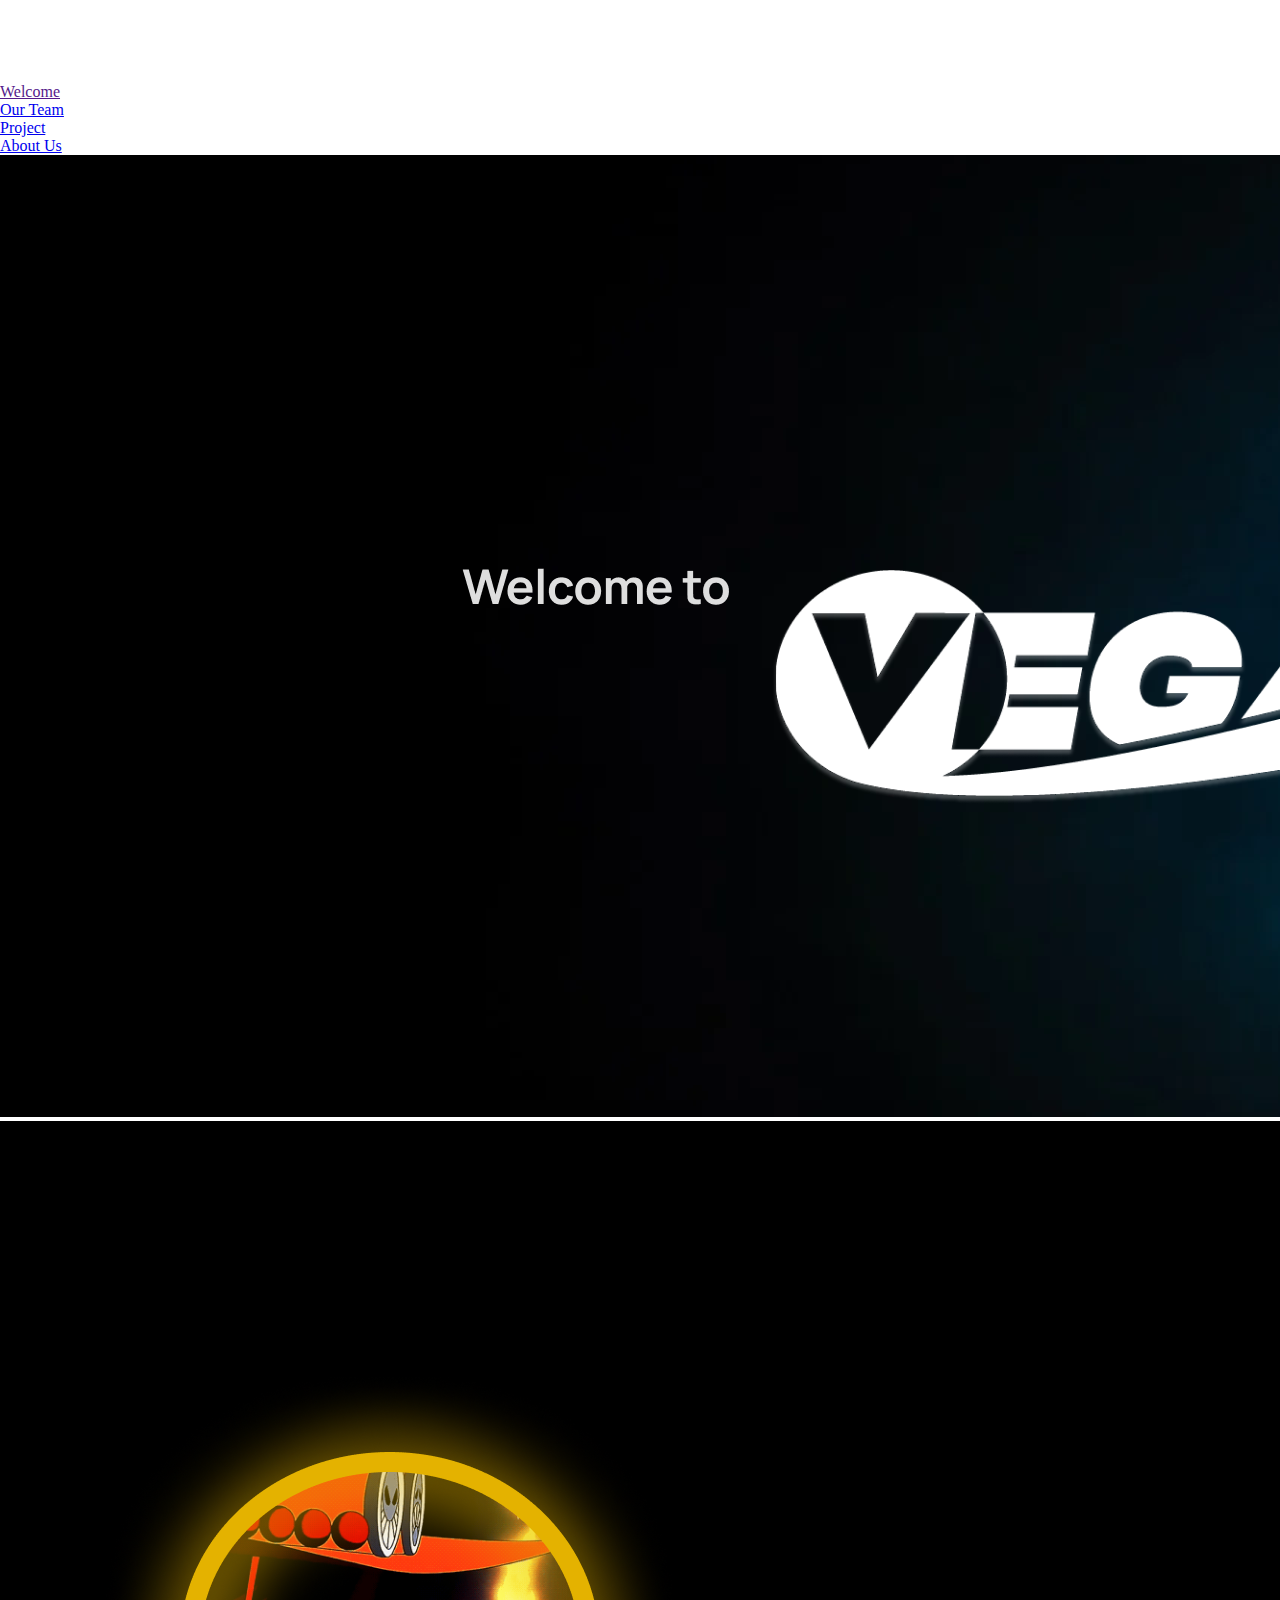
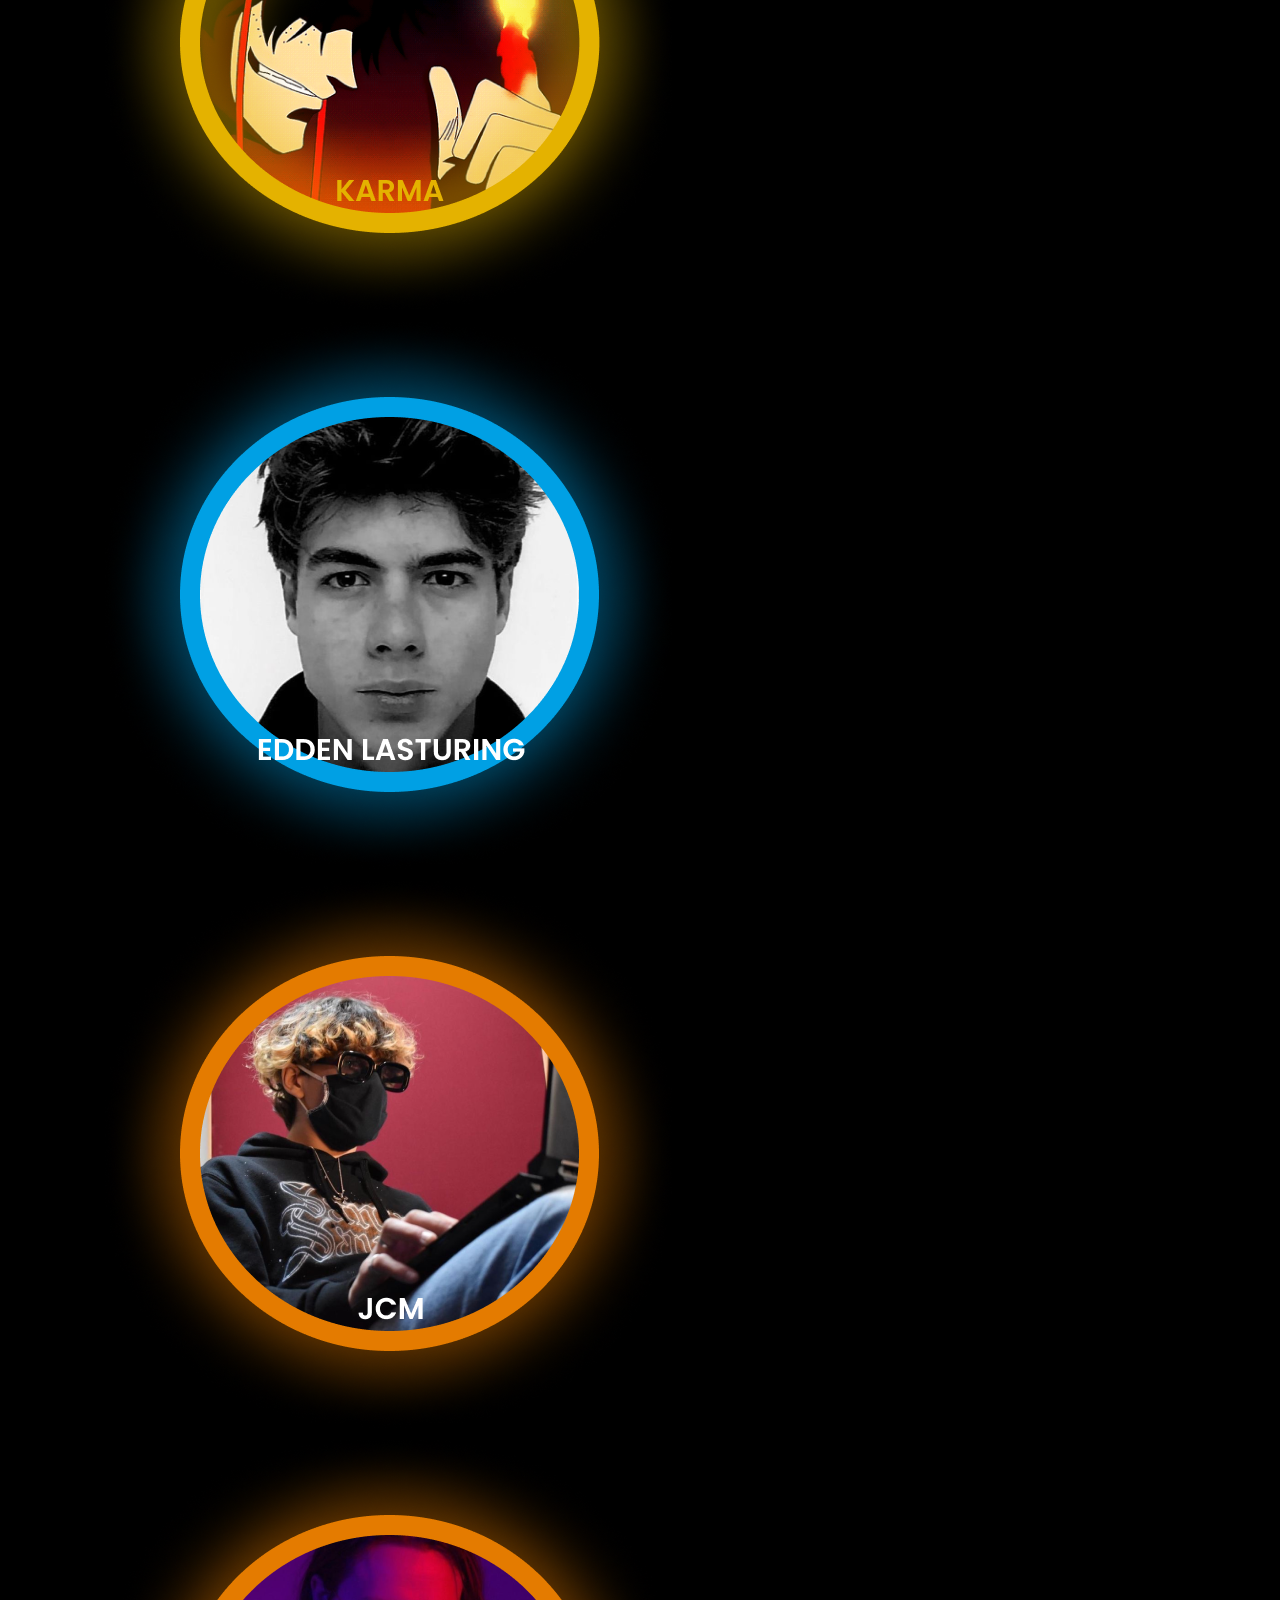
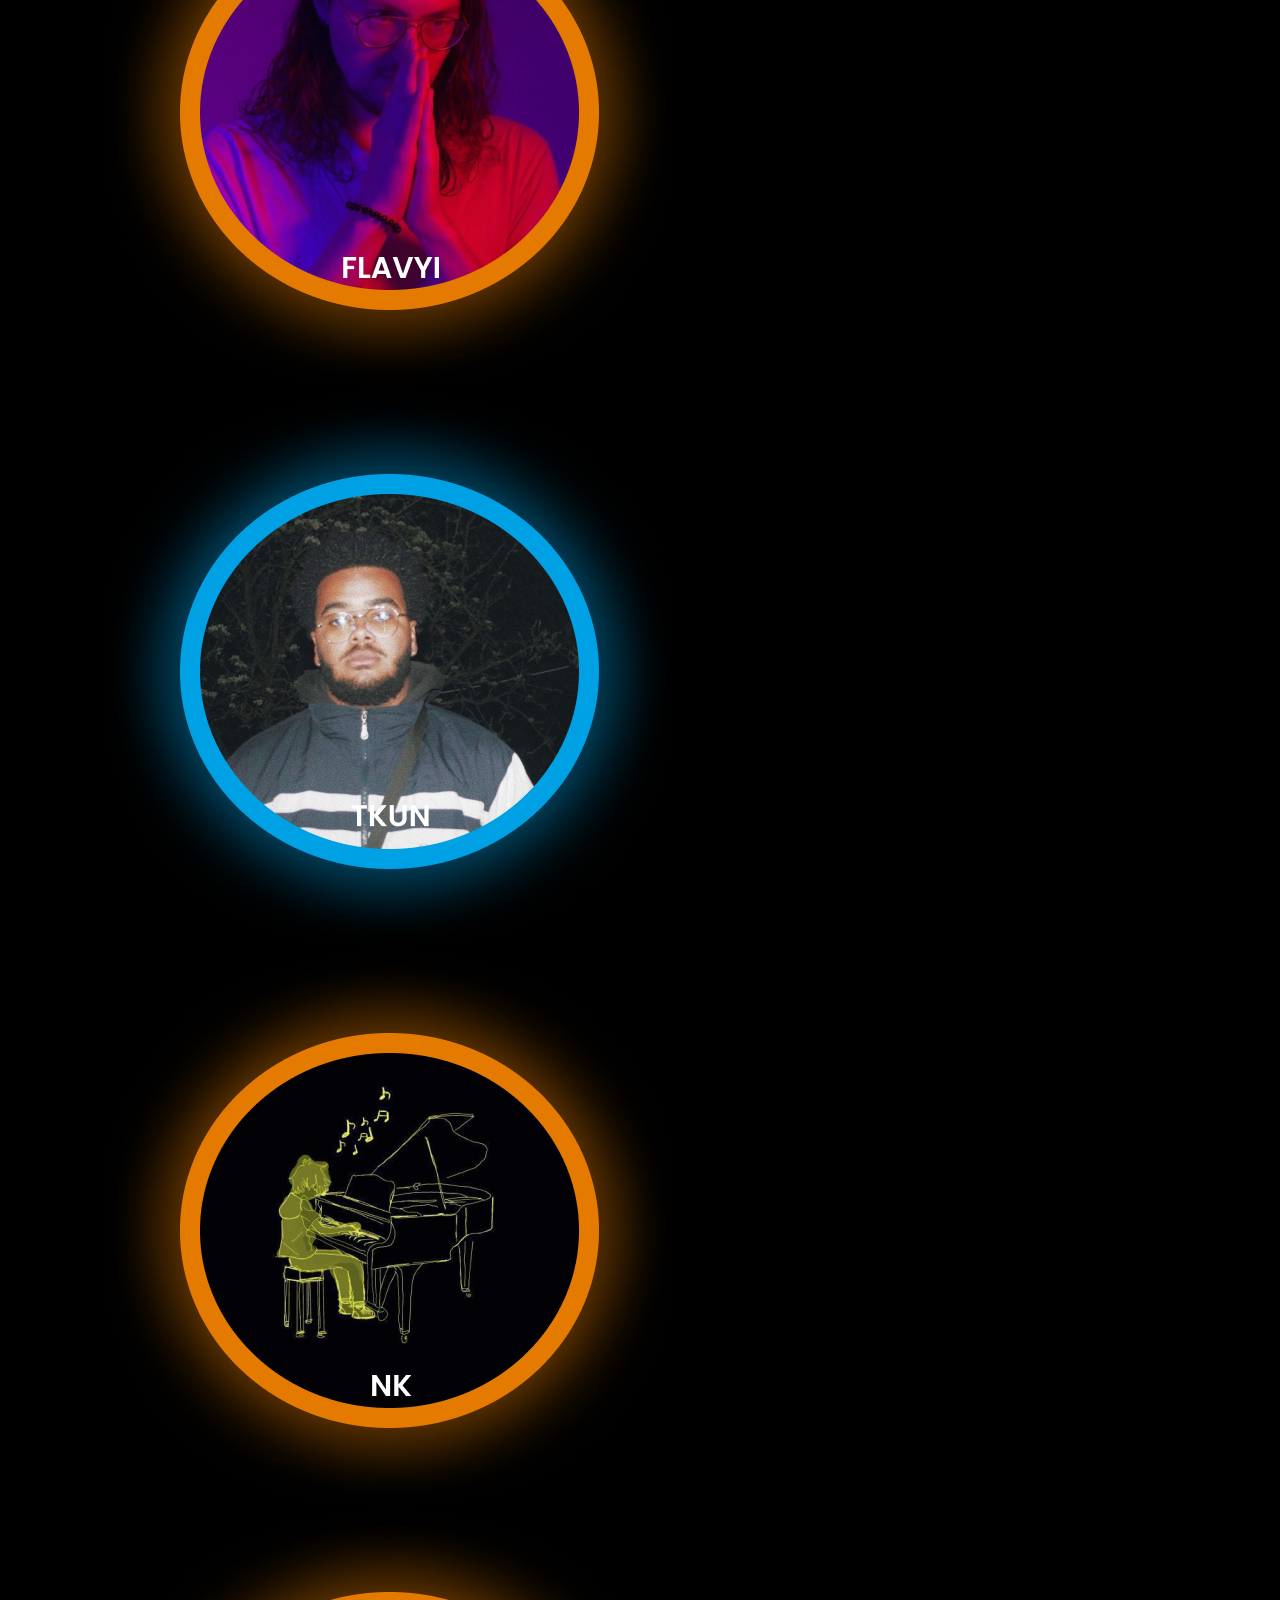
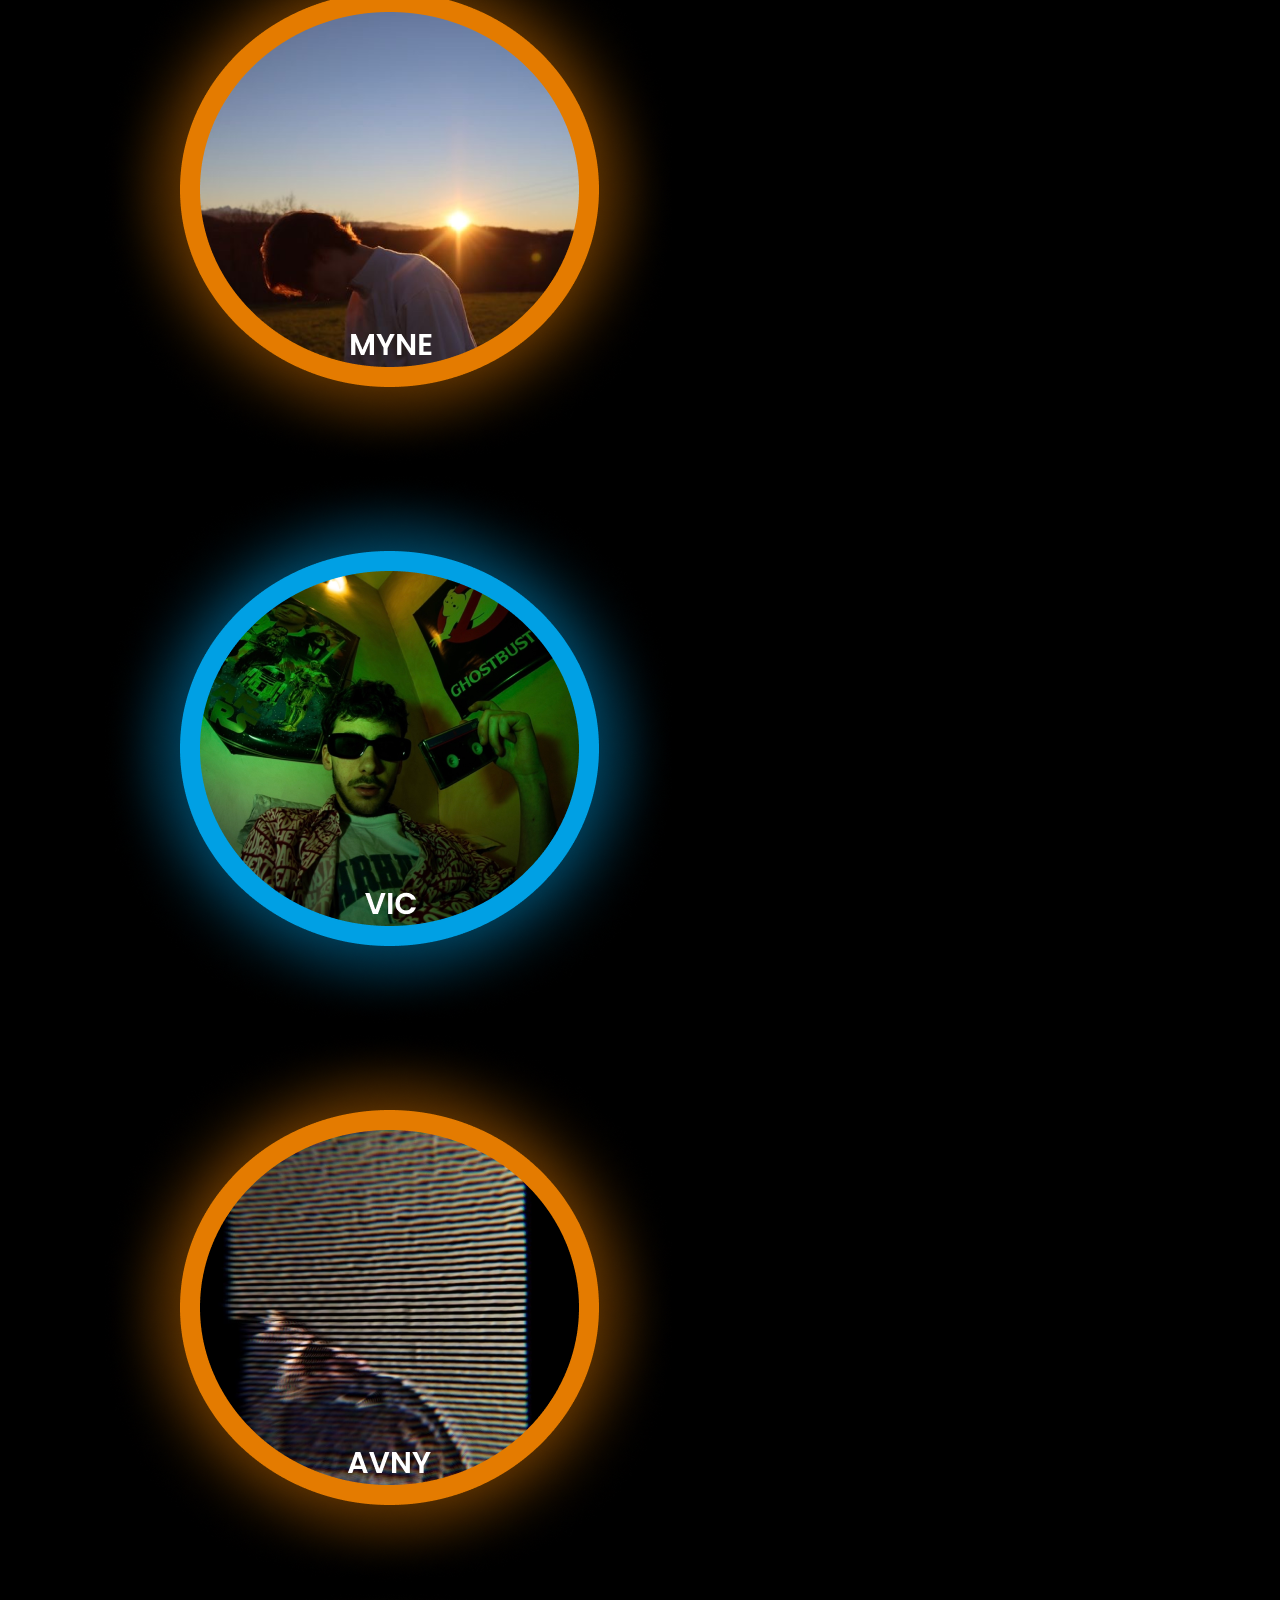
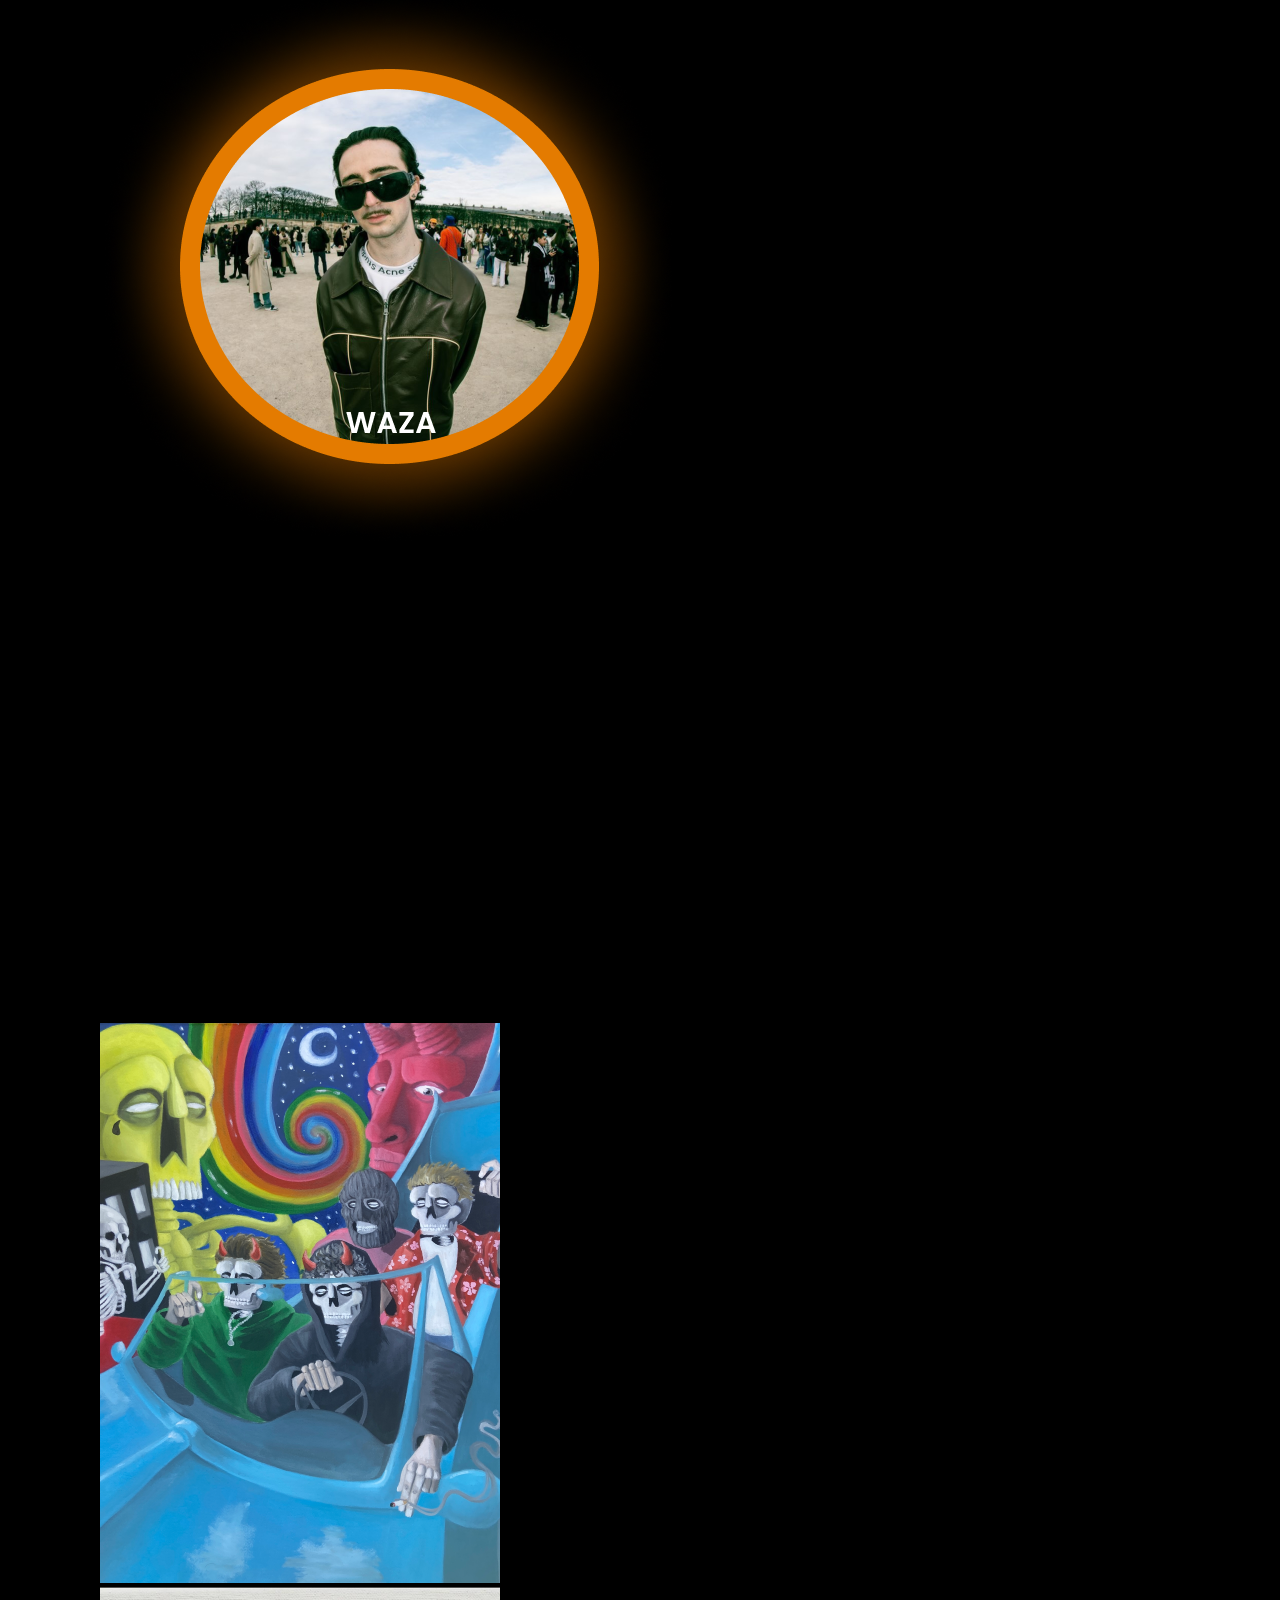
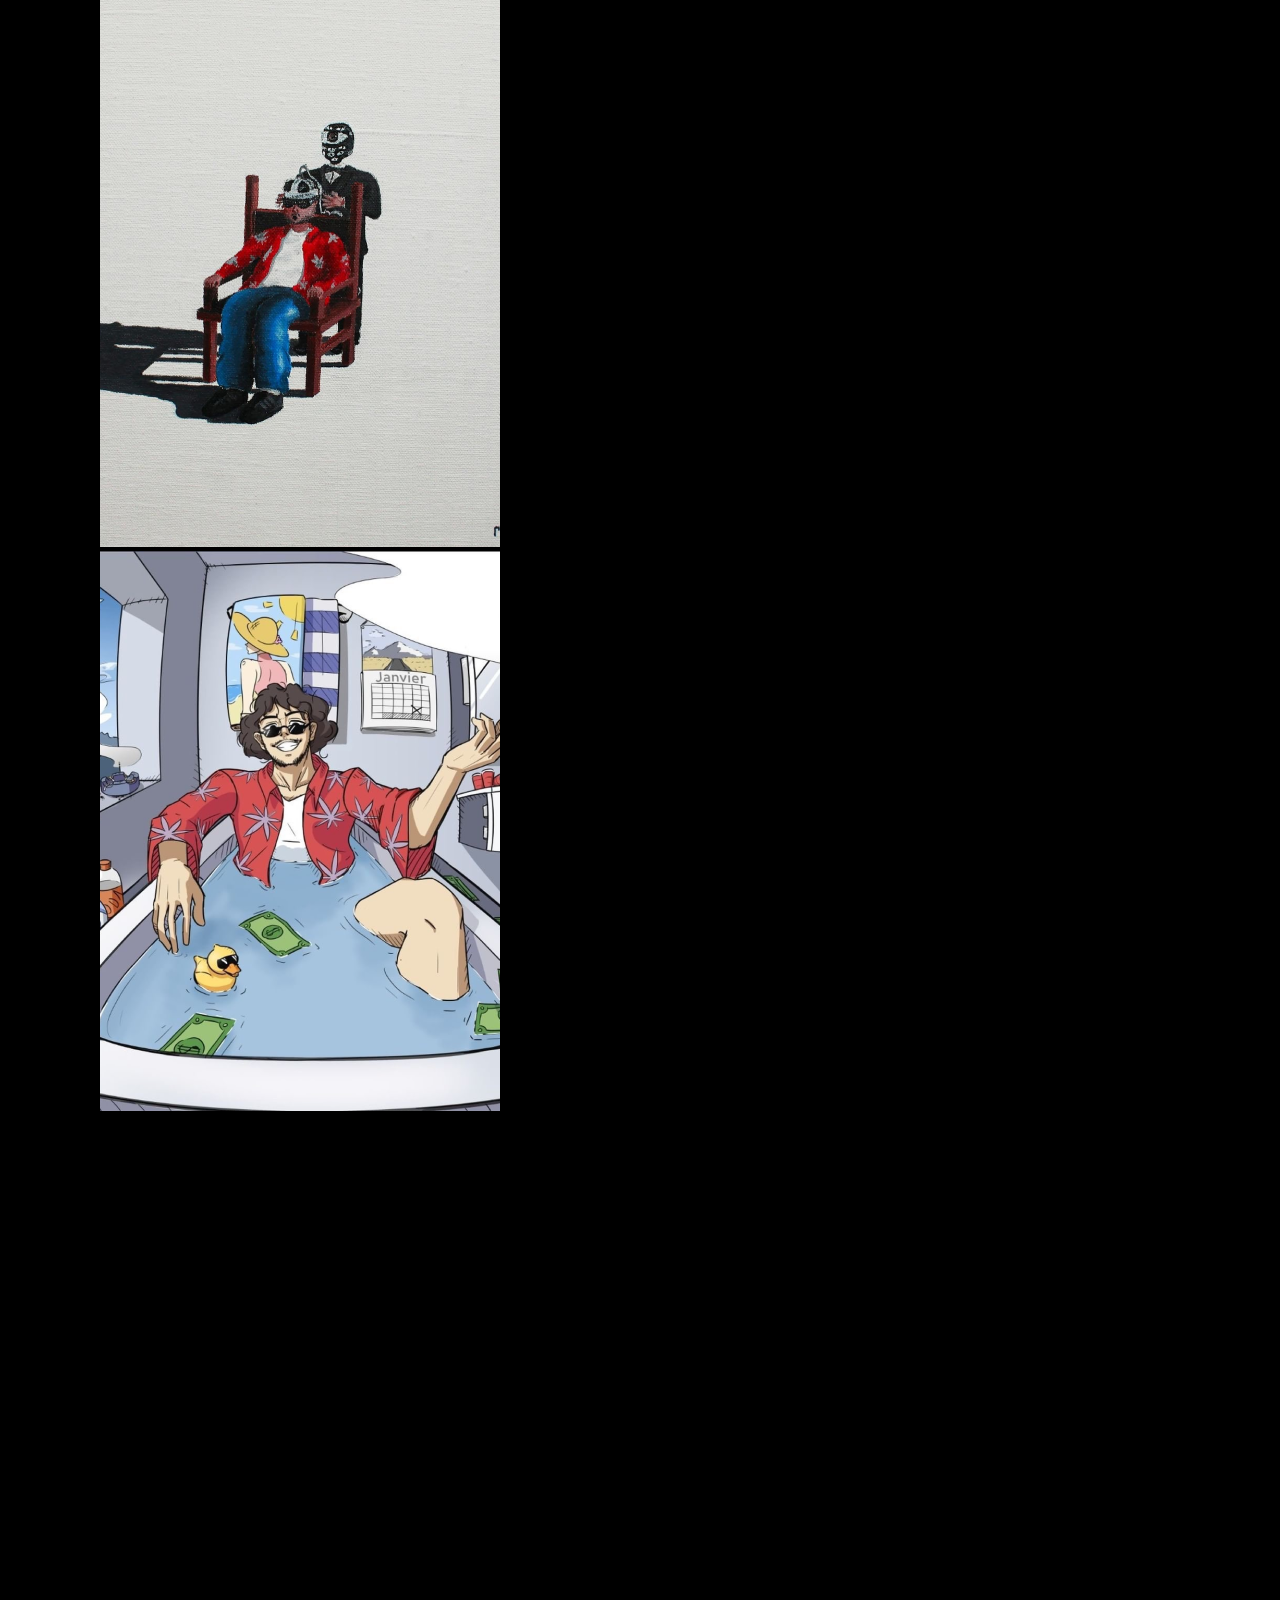
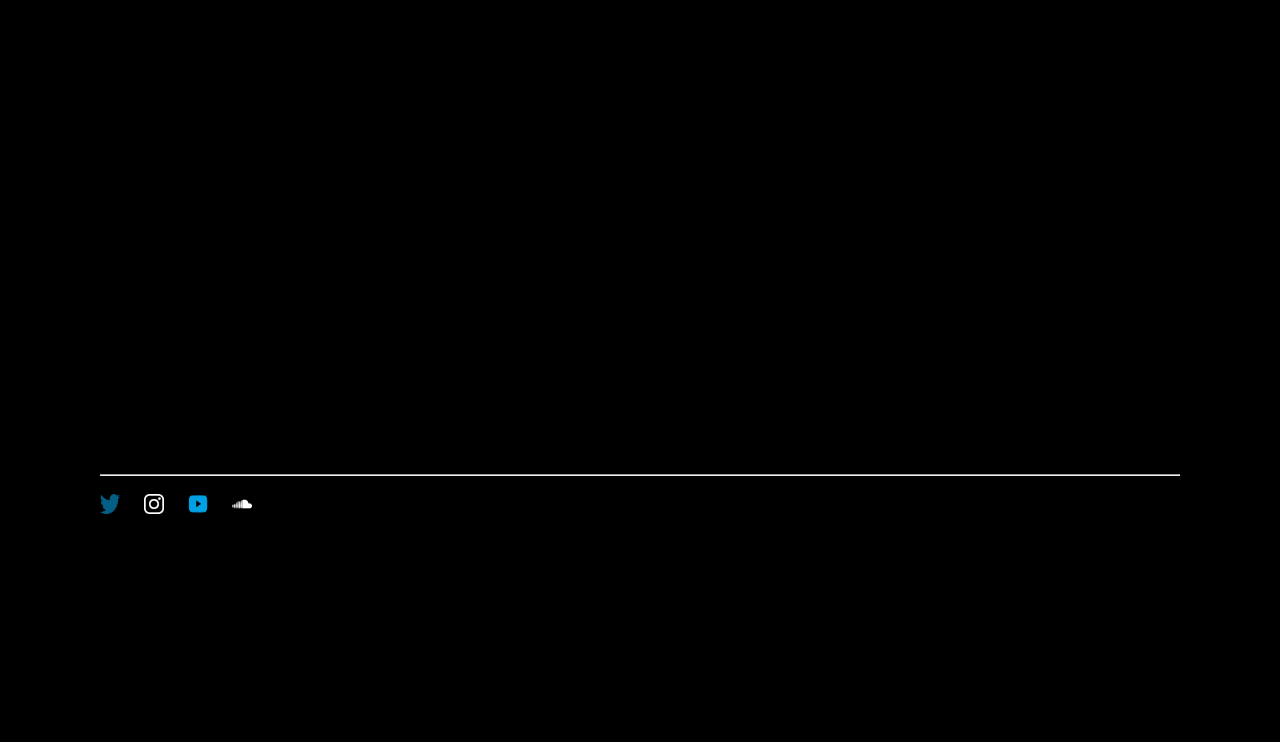
<file: index.html>
<!DOCTYPE html>
<html lang="en">

<head>
	<meta charset="UTF-8">
	<meta http-equiv="X-UA-Compatible" content="IE=edge">
	<meta name="viewport" content="width=device-width, initial-scale=1">
	<!-- CSS file linkup  -->
	<link rel="stylesheet" href="style.css">
	<link href="https://cdn.jsdelivr.net/npm/bootstrap@5.2.0/dist/css/bootstrap.min.css" rel="stylesheet"
		integrity="sha384-gH2yIJqKdNHPEq0n4Mqa/HGKIhSkIHeL5AyhkYV8i59U5AR6csBvApHHNl/vI1Bx" crossorigin="anonymous">


	<title>Phprom1</title>
</head>

<body>

	<header class="bg-dark" style="border: 0px !important; margin:0 !important">
		<nav class="d-flex justify-content-between align-items-center">
			<div class="" style="width:180px">
				<a href="index.html"><img class="img-fluid" src="./image/logo/vegalogo.png" alt=""></a>
			</div>
			<ul class="d-flex list-unstyled align-items-center mb-lg-0 ">
				<li class="me-4 text-white"> <a class="text-decoration-none text-white" href="">Welcome</a> </li>
				<li class="me-4 text-white"> <a class="text-decoration-none text-white" href="#ourteam">Our Team</a>
				</li>
				<li class="me-4 text-white"><a class="text-decoration-none text-white" href="#ourproject">Project</a>
				</li>
				<li class="me-4 text-white"><a class="text-decoration-none text-white" href="#aboutus">About Us</a></li>
			</ul>
		</nav>
	</header>
	<section style="border: 0px !important ; margin:0 !important">
		<div>
			<img class="img-fluid" src="./image/spacewelcomeimage.png" alt="">
		</div>
	</section>
	<section id="ourteam" class="about-section" style="border: 0px !important ; margin:0 !important">
		<div class="text-center">
			<h2 class="text-white">Out Team</h2>
			<div class="row">
				<div class="row gy-5 mx-auto">
					<div class="col-12">
						<a href="karma.html"><img class="img-fluid" src="./image/avatarsmall/Karmasmall.png" alt=""></a>
					</div>
				</div>
			</div>
			<div class="row ">
				<div class="col-sm-12 col-md-6 col-lg-4">
					<a href="eddinLasturing.html"><img class="img-fluid"
							src="./image/avatarsmall/EDDEN LASTURINGedden.png" alt=""></a>
				</div>
				<div class="col-sm-12 col-md-6 col-lg-4">
					<a href="JCM.html"><img class="img-fluid" src="./image/avatarsmall/jcmjcm.png" alt=""></a>
				</div>
				<div class="col-sm-12 col-md-6 col-lg-4">
					<a href="Briac.html"><img class="img-fluid" src="./image/avatarsmall/flavflav.png" alt=""></a>
				</div>
				<div class="col-sm-12 col-md-6 col-lg-4">
					<a href="tkun.html"><img class="img-fluid" src="./image/avatarsmall/totoxtoto.png" alt=""></a>
				</div>
				<div class=" col-sm-12 col-md-6 col-lg-4">
					<a href="NK.html"><img class="img-fluid" src="./image/avatarsmall/NK.png" alt=""></a>
				</div>
				<div class="col-sm-12 col-md-6 col-lg-4">
					<a href="MYNE.html"><img class="img-fluid" src="./image/avatarsmall/MYNE.png" alt=""></a>
				</div>
				<div class="col-sm-12 col-md-6 col-lg-4">
					<a href="VIC.html"><img class="img-fluid" src="./image/avatarsmall/vic.png" alt=""></a>
				</div>
				<div class="col-sm-12 col-md-6 col-lg-4">
					<a href="AVNY.html"><img class="img-fluid" src="./image/avatarsmall/avny.png" alt=""></a>
				</div>
				<div class="col-sm-12 col-md-6 col-lg-4">
					<a href="WAZA.html"><img class="img-fluid" src="./image/avatarsmall/waza.png" alt=""></a>
				</div>

			</div>
		</div>
	</section>
	<section id="ourproject" style="border: 0px !important ; margin:0 !important" class="about-section">
		<div class="text-center">
			<h2 class="text-white py-5">Project</h2>
			<div class="row gy-5 gx-3">
				<div class="col-sm-12 col-md-6 col-lg-4">
					<img class="img-fluid" src="./image/avatartall/IMG_8977 1.png" alt="">
				</div>
				<div class="col-sm-12 col-md-6 col-lg-4">
					<img class="img-fluid" src="./image/avatartall/image 32.png" alt="">
				</div>
				<div class="col-sm-12 col-md-6 col-lg-4">
					<img class="img-fluid" src="./image/avatartall/Cover sujet 404 1.png" alt="">
				</div>
			</div>
		</div>
	</section>
	<section id="aboutus" class="about-section">
		<div class="text-center text-white">
			<h2>About Us</h2>
			<p>If you are looking to hire a product designer, <br>
				I’m currently available for freelance work</p>
		</div>
	</section>
	<section class="about-section">
		<div class="text-light">
			<hr>
		</div>
		<div class="d-flex justify-content-between align-items-center">
			<div>
				<p class="text-dark">Made with - Copyright 2022</p>
			</div>
			<div class="d-flex ">
				<img style="width: 20px; height: 20px; margin-right: 20px;" class="" src="./image/logo/Vector.png"
					alt="">
				<img style="width: 20px; height: 20px; margin-right: 20px;" class="" src="./image/logo/image 7.png"
					alt="">
				<img style="width: 20px; height: 20px; margin-right: 20px;" class="" src="./image/logo/ytytbleu.png"
					alt="">
				<img style="width: 20px; height: 20px; margin-right: 20px;" class="" src="./image/logo/image 9.png"
					alt="">
			</div>
		</div>
	</section>

	<!-- bootstrap script file  -->
	<script src="https://cdn.jsdelivr.net/npm/bootstrap@5.2.0/dist/js/bootstrap.bundle.min.js"
		integrity="sha384-A3rJD856KowSb7dwlZdYEkO39Gagi7vIsF0jrRAoQmDKKtQBHUuLZ9AsSv4jD4Xa"
		crossorigin="anonymous"></script>




</body>

</html>
</file>
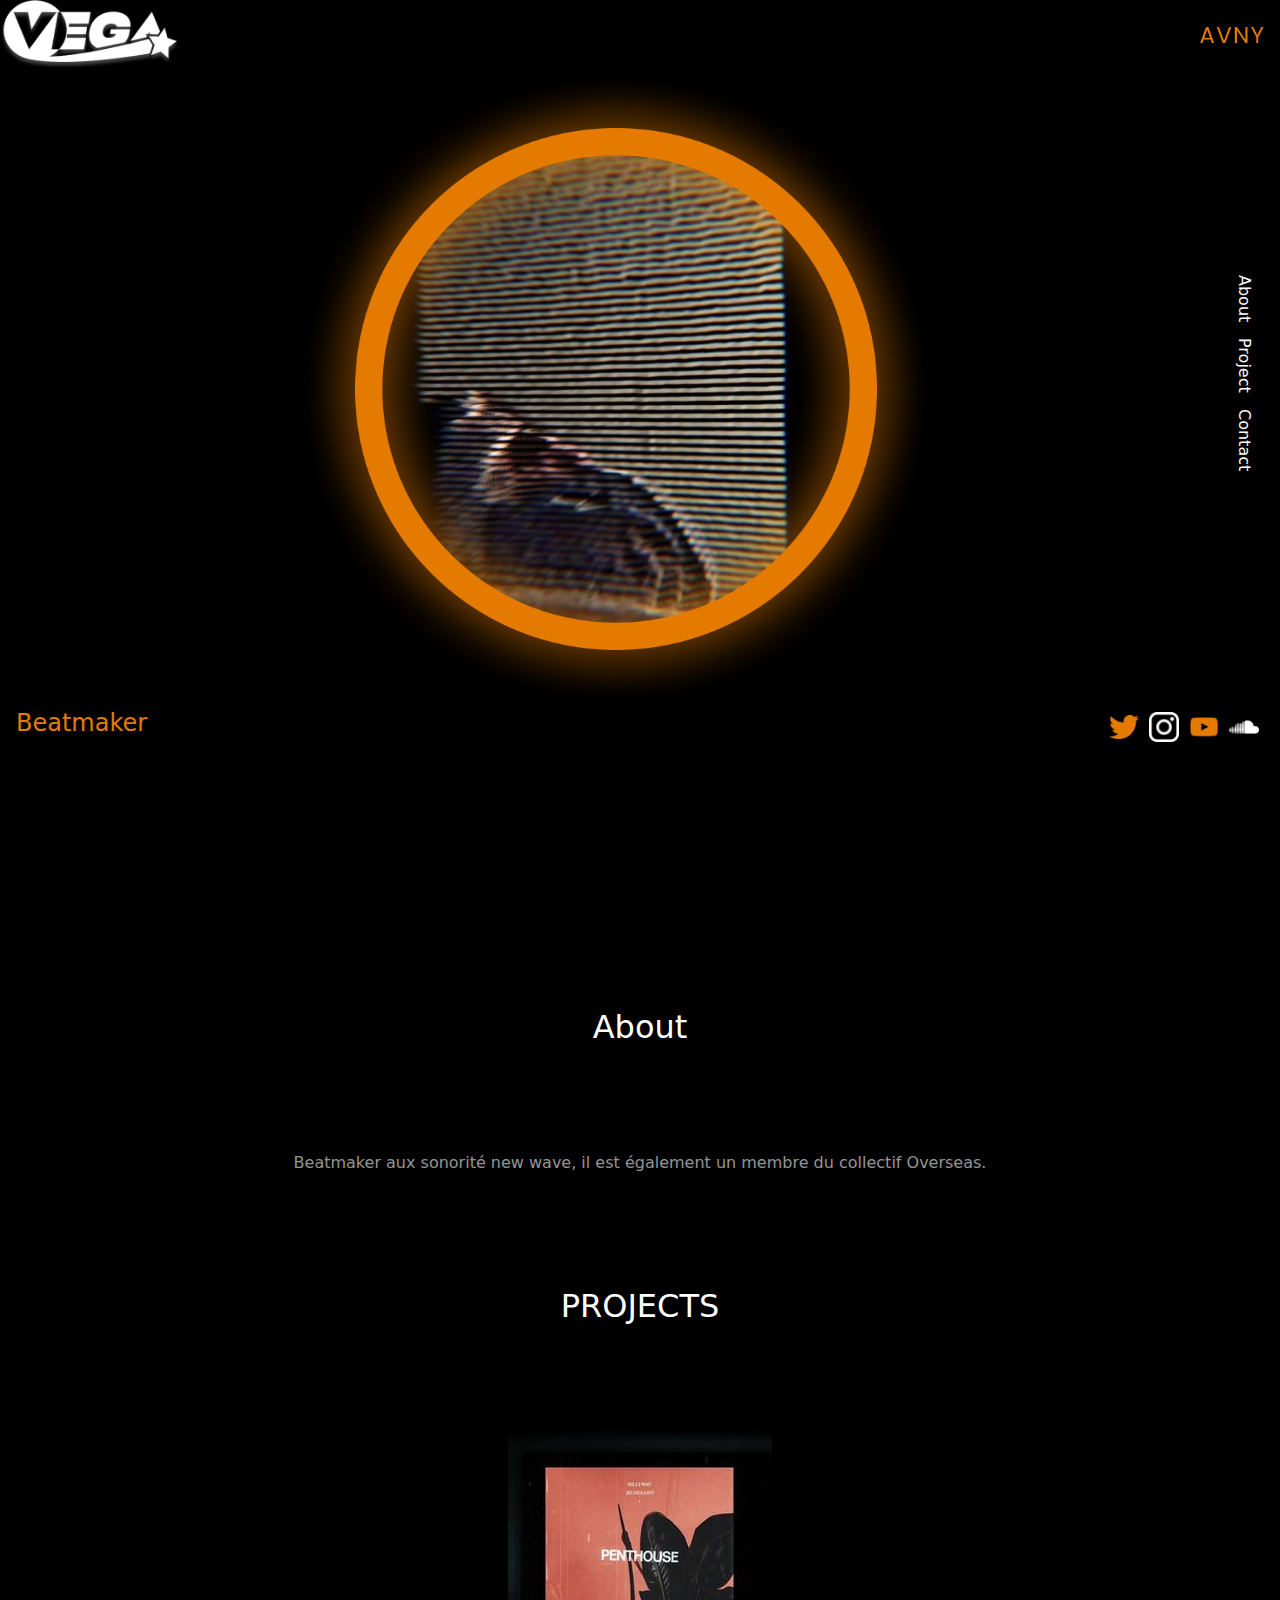
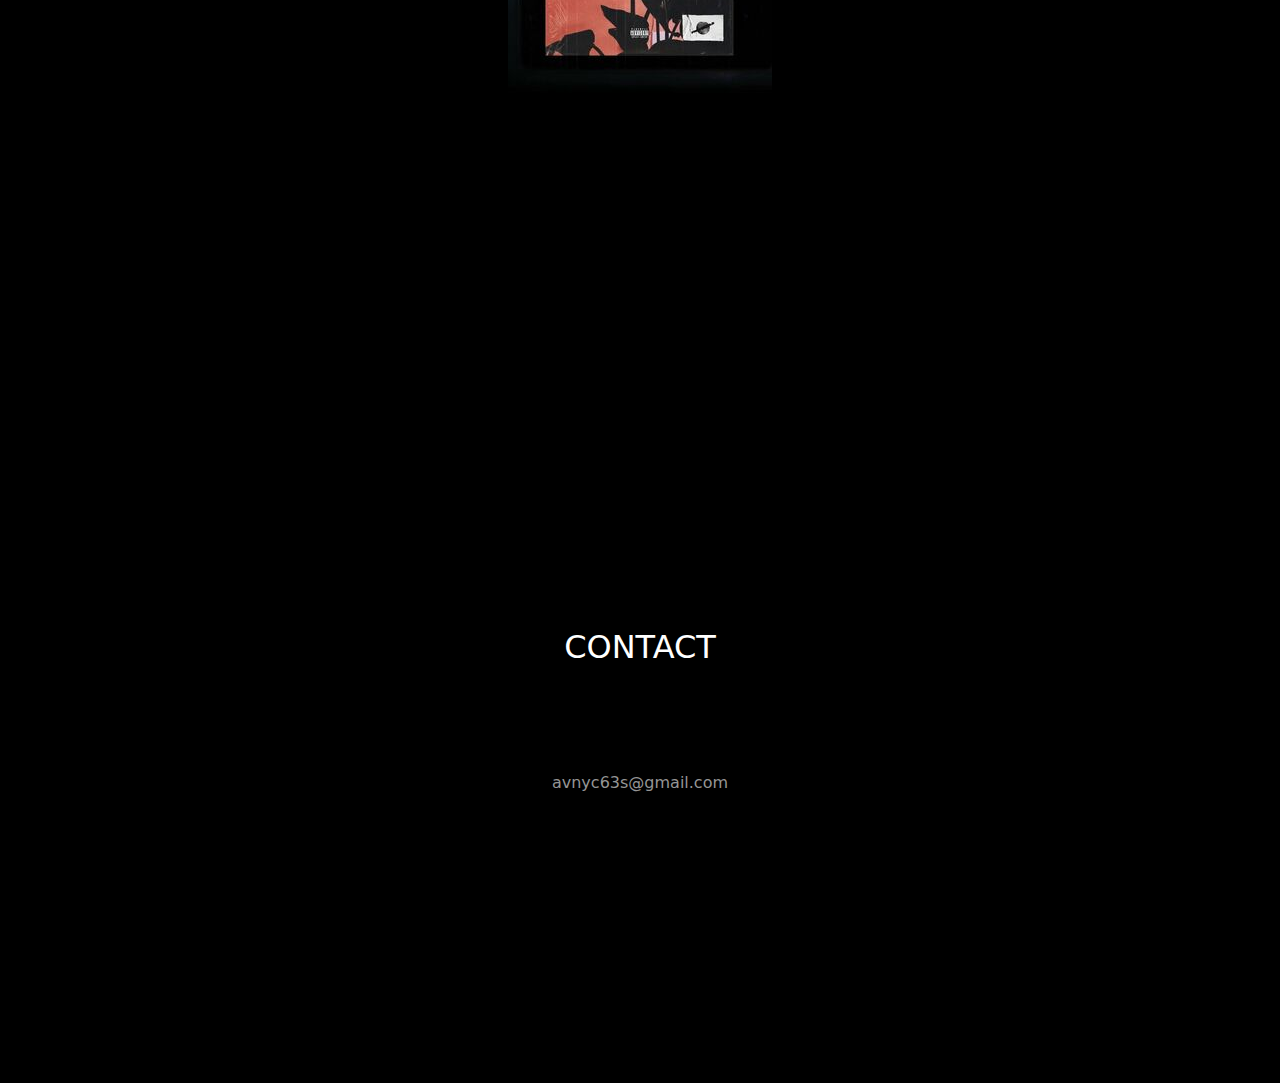
<file: AVNY.html>
<!DOCTYPE html>
<html lang="en">

<head>
    <meta charset="UTF-8">
    <meta http-equiv="X-UA-Compatible" content="IE=edge">
    <meta name="viewport" content="width=device-width, initial-scale=1">
    <!-- CSS file linkup  -->
    <link rel="stylesheet" href="style.css">
    <link rel="stylesheet" href="https://cdn.jsdelivr.net/npm/bootstrap@5.2.0/dist/css/bootstrap.min.css">
    <link rel="stylesheet" href="https://cdn.jsdelivr.net/npm/bootstrap@5.2.0/dist/js/bootstrap.bundle.min.js">
    <!--Bootstrap JS, and css  -->

    <link href="https://cdn.jsdelivr.net/npm/bootstrap@5.2.0/dist/css/bootstrap.min.css" rel="stylesheet"
        integrity="sha384-gH2yIJqKdNHPEq0n4Mqa/HGKIhSkIHeL5AyhkYV8i59U5AR6csBvApHHNl/vI1Bx" crossorigin="anonymous">

    <title>AVNY</title>
</head>

<body>

    <header class="" style="background: black;">
        <nav class="d-flex justify-content-between align-items-center">
            <div class="" style="width:180px">
                <a href="index.html"><img class="img-fluid" src="./image/logo/vegalogo.png" alt=""></a>
            </div>
            <div class="pe-3" style="width:80px">
                <img class="img-fluid" src="./image//avny/AVNY.png" alt="">
            </div>
        </nav>
        <div class="d-flex justify-content-between align-items-center">
            <div class="w-50 mx-auto">
                <img class="img-fluid" src="./image/avatartall/Avataravnytall.png" alt="">
            </div>
            <ul class="d-flex list-unstyled " style="writing-mode: vertical-lr;">
                <li class="mb-3 me-4 text-white"><a class="text-decoration-none text-white" href="#aboutus">About</a>
                </li>
                <li class="mb-3 me-4 text-white"><a class="text-decoration-none text-white"
                        href="#ourproject">Project</a>
                </li>
                <li class="mb-3 me-4 text-white"><a class="text-decoration-none text-white" href="#contact">Contact</a>
                </li>
            </ul>
        </div>
    </header>
    <section class="bg-black">
        <div class="d-flex justify-content-between align-items-center px-3">
            <h4 class="text-white"><span style="color:#E47B00">Beatmaker</span></h4>
            <div>
                <img style="width: 30px; margin-right: 5px;" src="./image/jcm/Vector.png" alt="">
                <img style="width: 30px; margin-right: 5px;" src="./image/logo/image 7.png" alt="">
                <img style="width: 30px; margin-right: 5px;" src="./image/logo/ytytorange.png" alt="">
                <img style="width: 30px; margin-right: 5px;" src="./image/logo/image 9.png" alt="">

            </div>
        </div>
    </section>
    <section id="aboutus" style="background: #000000; padding: 215px 100px;">
        <div class="text-center">
            <h2 class="text-white py-5">About</h2>
            <div class="">
                <p class=" mx-auto py-5" style="color: #959595;
                ">
                    Beatmaker aux sonorité new wave, il est également un membre du collectif Overseas.
                </p>
            </div>
            <div id="ourproject">
                <h2 class="text-white py-5 text-uppercase">Projects</h2>
            </div>
            <div class="row gy-5 gx-2 py-5 ">
                <div class="col-sm-12 col-md-6 col-lg-4 mx-auto">
                    <img class="img-fluid" src="./image/avny/image 27.png" alt="">
                </div>
            </div>

        </div>
    </section>
    <section id="contact" style="background: #000000; padding: 224px 100px;">
        <div class="text-center">
            <h2 class="text-white py-5 text-uppercase">Contact</h2>
            <p class="w-50 mx-auto py-5" style="color: #959595;
                ">
                avnyc63s@gmail.com
            </p>
        </div>
    </section>


    <!-- bootstrap script file  -->
    <script src="https://cdn.jsdelivr.net/npm/bootstrap@5.2.0/dist/js/bootstrap.bundle.min.js"
        integrity="sha384-A3rJD856KowSb7dwlZdYEkO39Gagi7vIsF0jrRAoQmDKKtQBHUuLZ9AsSv4jD4Xa"
        crossorigin="anonymous"></script>



</body>

</html>
</file>
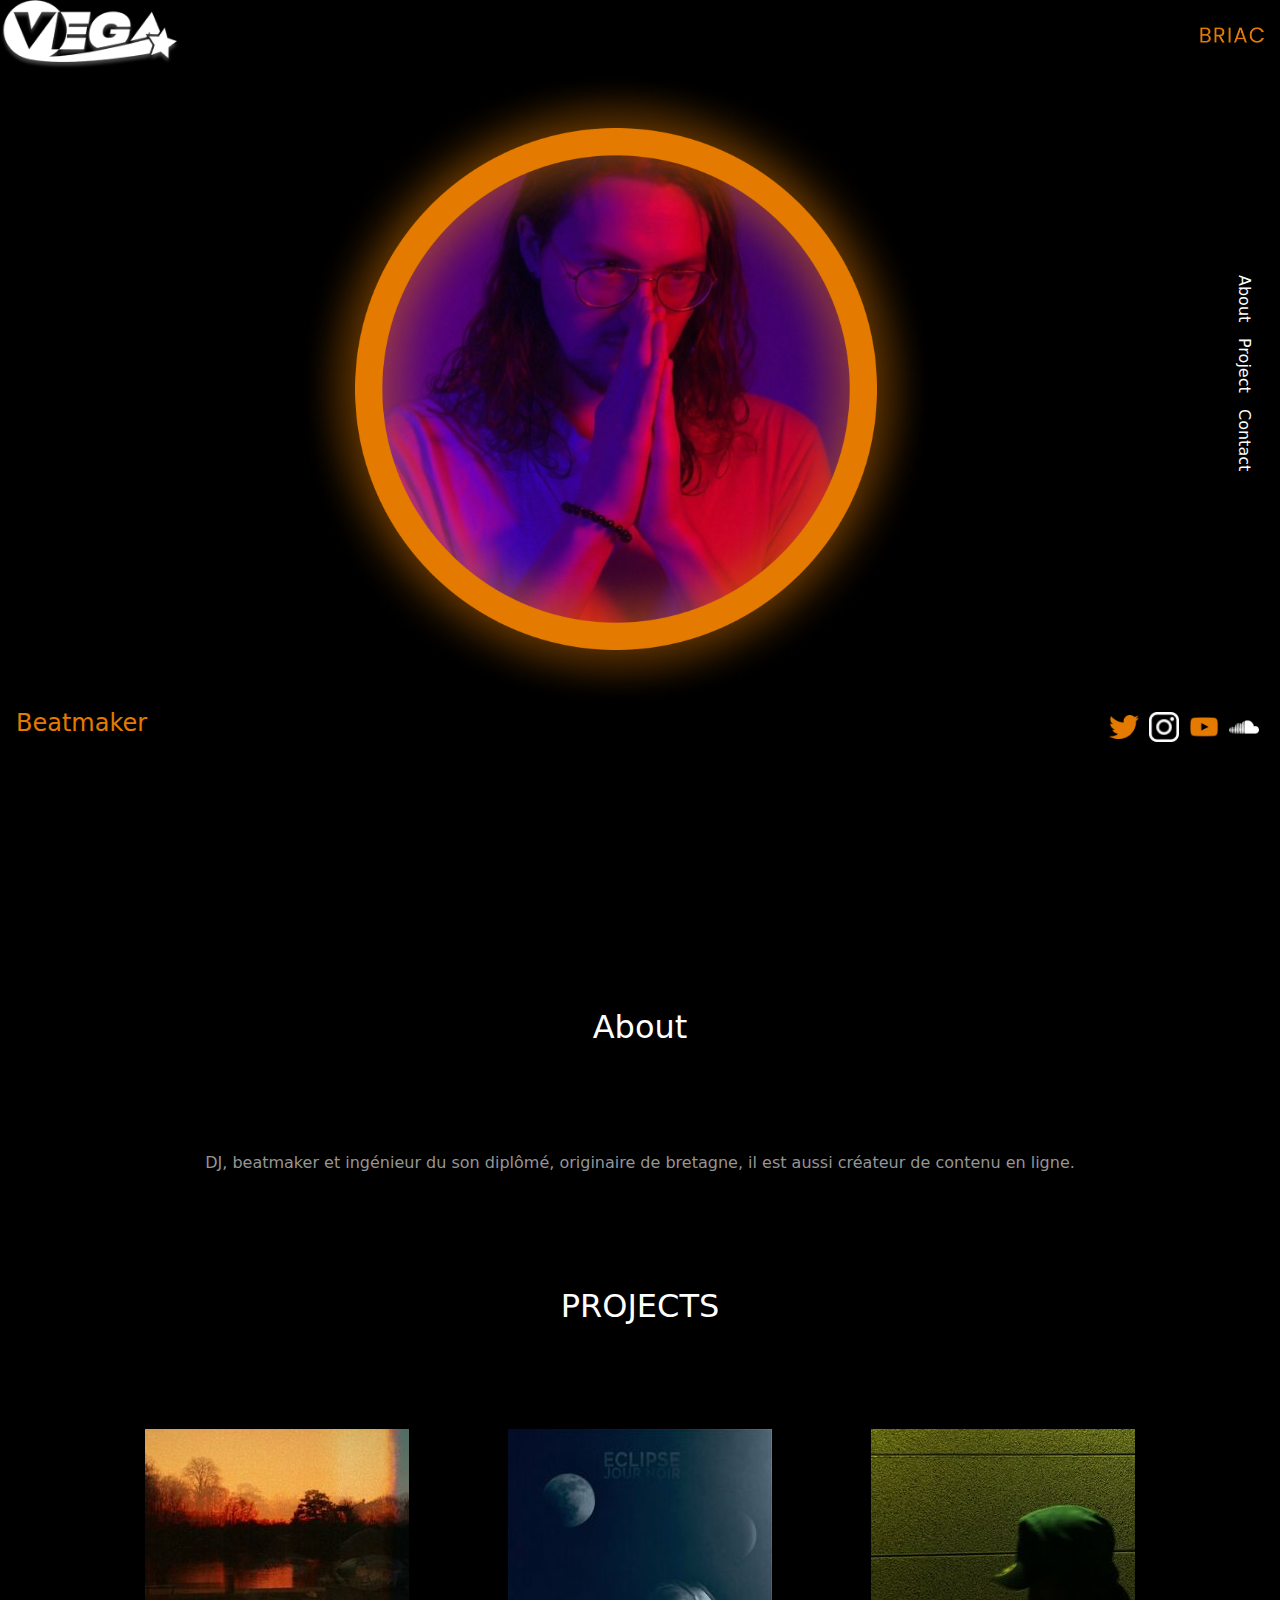
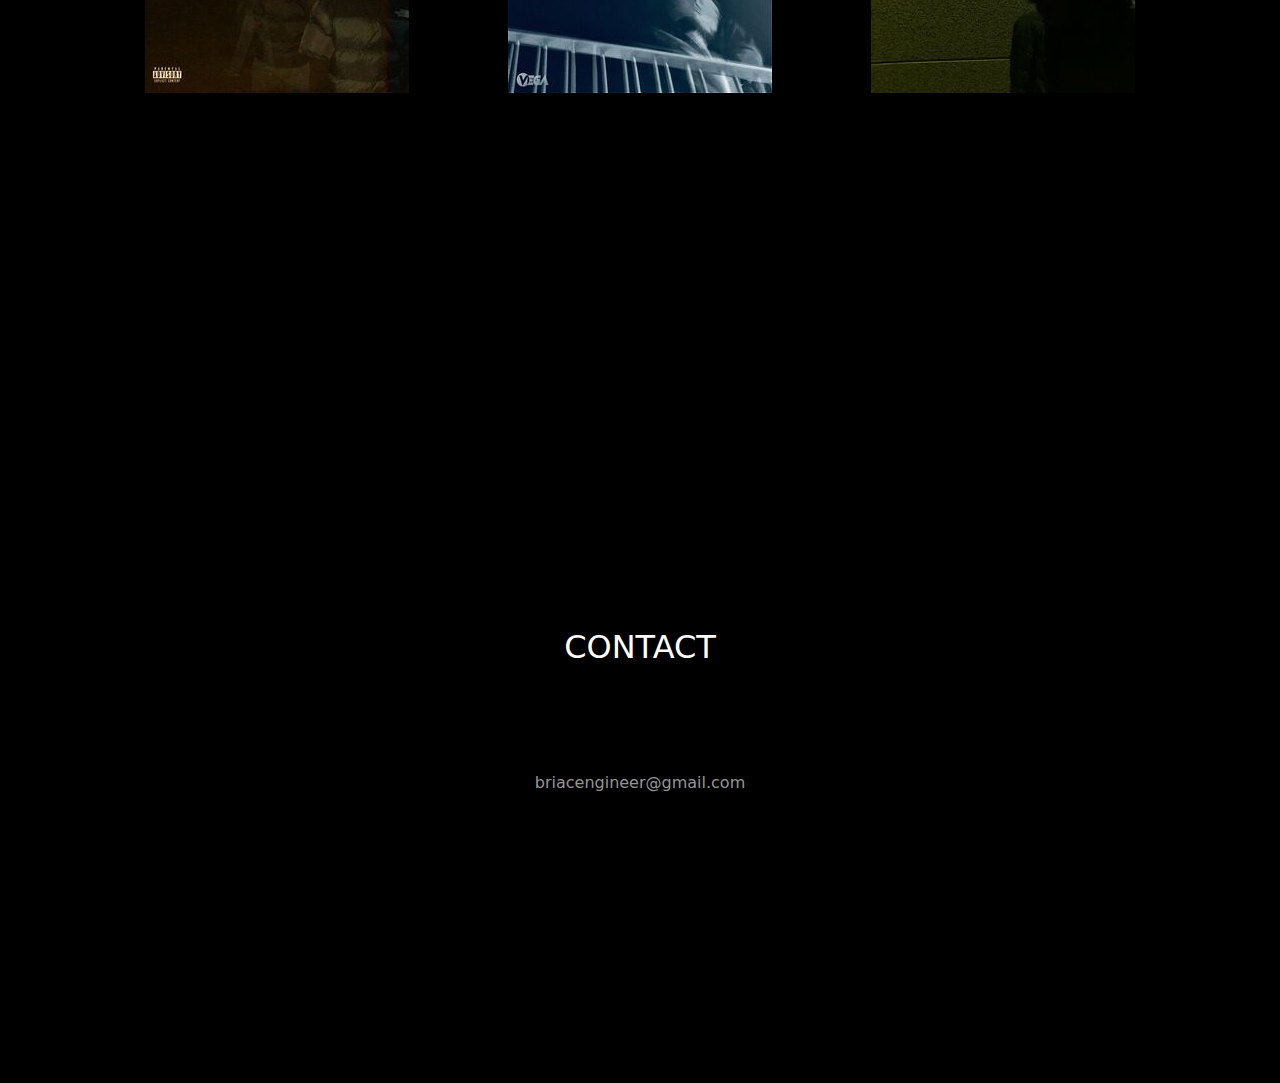
<file: Briac.html>
<!DOCTYPE html>
<html lang="en">

<head>
    <meta charset="UTF-8">
    <meta http-equiv="X-UA-Compatible" content="IE=edge">
    <meta name="viewport" content="width=device-width, initial-scale=1">
    <!-- CSS file linkup  -->
    <link rel="stylesheet" href="style.css">
    <link rel="stylesheet" href="https://cdn.jsdelivr.net/npm/bootstrap@5.2.0/dist/css/bootstrap.min.css">
    <link rel="stylesheet" href="https://cdn.jsdelivr.net/npm/bootstrap@5.2.0/dist/js/bootstrap.bundle.min.js">
    <!--Bootstrap JS, and css  -->

    <link href="https://cdn.jsdelivr.net/npm/bootstrap@5.2.0/dist/css/bootstrap.min.css" rel="stylesheet"
        integrity="sha384-gH2yIJqKdNHPEq0n4Mqa/HGKIhSkIHeL5AyhkYV8i59U5AR6csBvApHHNl/vI1Bx" crossorigin="anonymous">

    <title>BRIAC</title>
</head>

<body>

    <header class="" style="background: black;">
        <nav class="d-flex justify-content-between align-items-center">
            <div class="" style="width:180px">
                <a href="index.html"><img class="img-fluid" src="./image/logo/vegalogo.png" alt=""></a>
            </div>
            <div class="pe-3" style="width:80px">
                <img class="img-fluid" src="./image/briac/BRIAC.png" alt="">
            </div>
        </nav>
        <div class="d-flex justify-content-between align-items-center">
            <div class="w-50 mx-auto">
                <img class="img-fluid" src="./image/avatartall/Avatarflavtall.png" alt="">
            </div>
            <ul class="d-flex list-unstyled " style="writing-mode: vertical-lr;">
                <li class="mb-3 me-4 text-white"><a class="text-decoration-none text-white" href="#aboutus">About</a>
                </li>
                <li class="mb-3 me-4 text-white"><a class="text-decoration-none text-white"
                        href="#ourproject">Project</a>
                </li>
                <li class="mb-3 me-4 text-white"><a class="text-decoration-none text-white" href="#contact">Contact</a>
                </li>
            </ul>
        </div>
    </header>
    <section class="bg-black">
        <div class="d-flex justify-content-between align-items-center px-3">
            <h4 class="text-white"><span style="color:#E47B00">Beatmaker</span></h4>
            <div>
                <img style="width: 30px; margin-right: 5px;" src="./image/jcm/Vector.png" alt="">
                <img style="width: 30px; margin-right: 5px;" src="./image/logo/image 7.png" alt="">
                <img style="width: 30px; margin-right: 5px;" src="./image/logo/ytytorange.png" alt="">
                <img style="width: 30px; margin-right: 5px;" src="./image/logo/image 9.png" alt="">

            </div>
        </div>
    </section>
    <section id="aboutus" style="background: #000000; padding: 215px 100px;">
        <div class="text-center">
            <h2 class="text-white py-5">About</h2>
            <div class="">
                <p class=" mx-auto py-5" style="color: #959595;
                ">
                    DJ, beatmaker et ingénieur du son diplômé, originaire de bretagne, il est aussi créateur de contenu
                    en ligne.
                </p>
            </div>
            <div id="ourproject">
                <h2 class="text-white py-5 text-uppercase">Projects</h2>
            </div>
            <div class="row gy-5 gx-2 py-5">
                <div class="col-sm-12 col-md-6 col-lg-4">
                    <img class="img-fluid" src="./image/briac/image 33.png" alt="">
                </div>
                <div class="col-sm-12 col-md-6 col-lg-4">
                    <img class="img-fluid" src="./image/tkun/image 12.png" alt="">
                </div>
                <div class="col-sm-12 col-md-6 col-lg-4">
                    <img class="img-fluid" src="./image/briac/image 5.png" alt="">
                </div>

            </div>

        </div>
    </section>
    <section id="contact" style="background: #000000; padding: 224px 100px;">
        <div class="text-center">
            <h2 class="text-white py-5 text-uppercase">Contact</h2>
            <p class="w-50 mx-auto py-5" style="color: #959595;
                ">
                briacengineer@gmail.com
            </p>
        </div>
    </section>


    <!-- bootstrap script file  -->
    <script src="https://cdn.jsdelivr.net/npm/bootstrap@5.2.0/dist/js/bootstrap.bundle.min.js"
        integrity="sha384-A3rJD856KowSb7dwlZdYEkO39Gagi7vIsF0jrRAoQmDKKtQBHUuLZ9AsSv4jD4Xa"
        crossorigin="anonymous"></script>



</body>

</html>
</file>
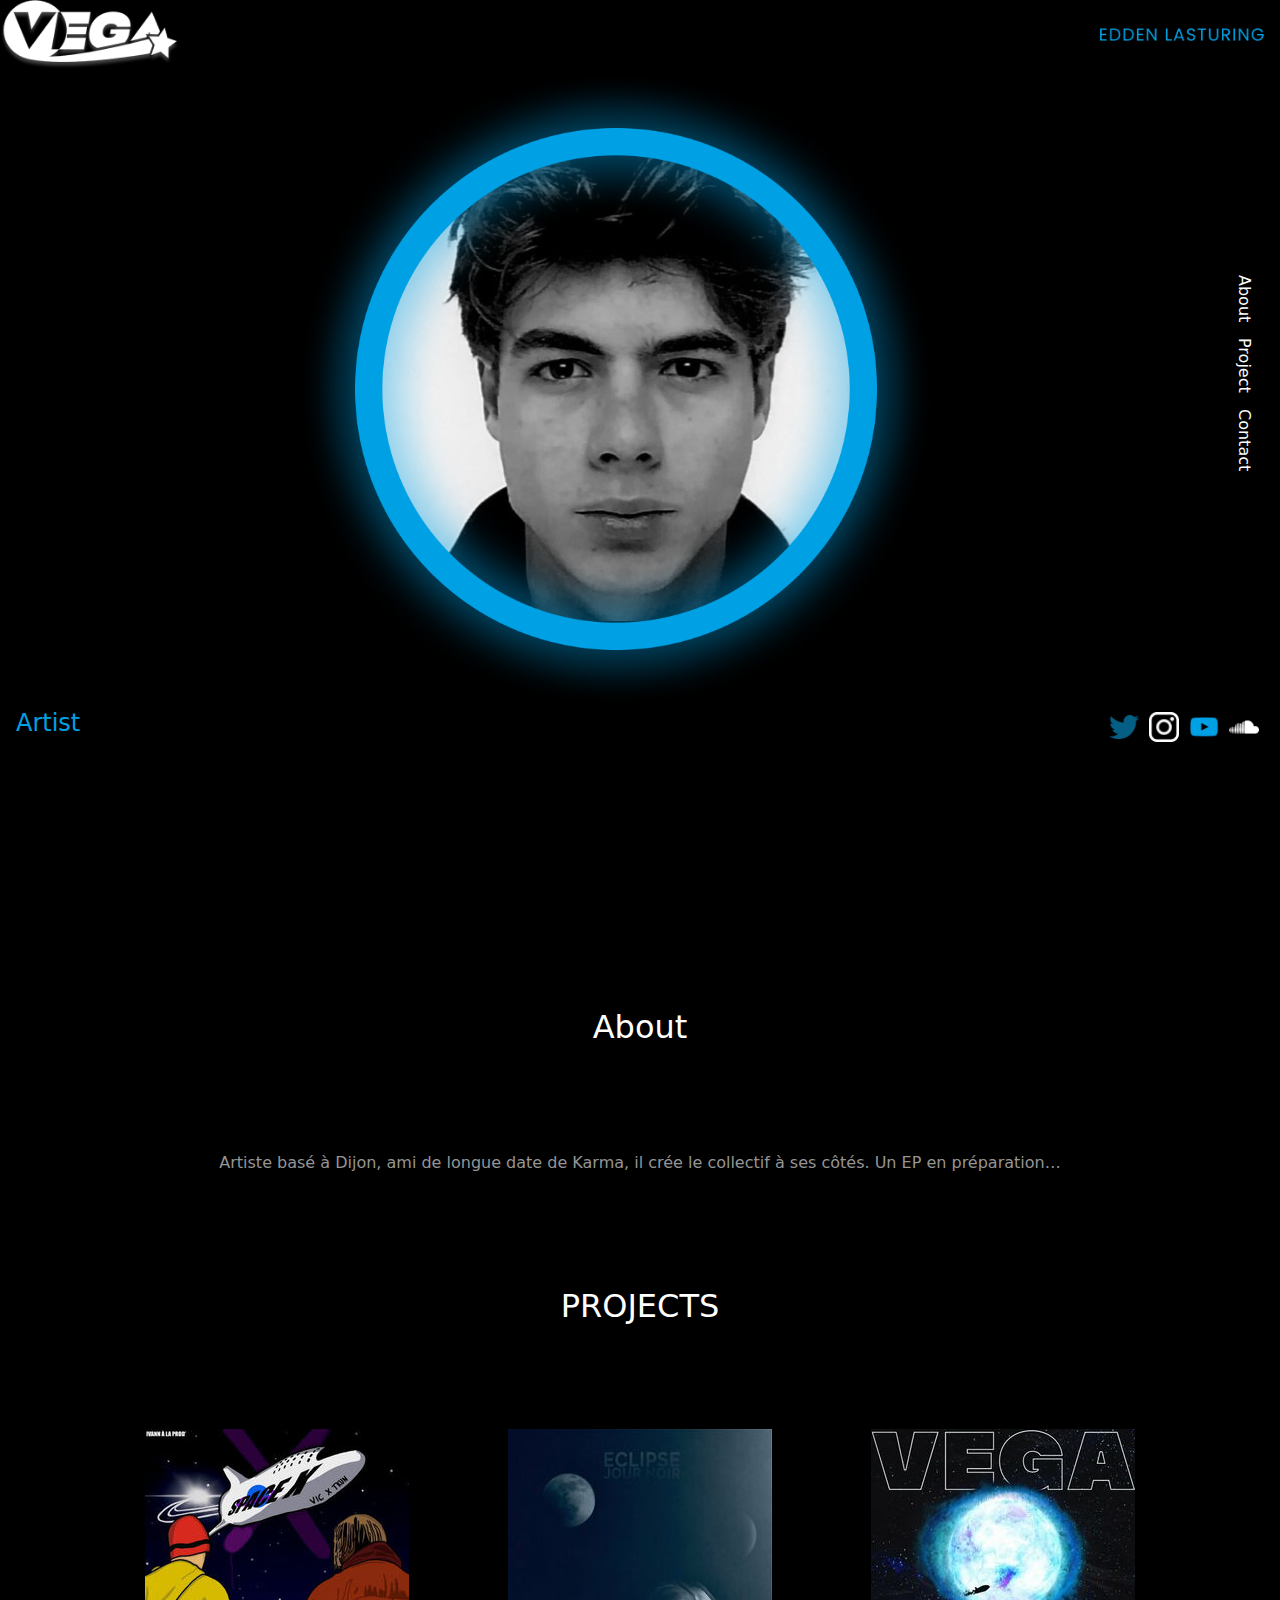
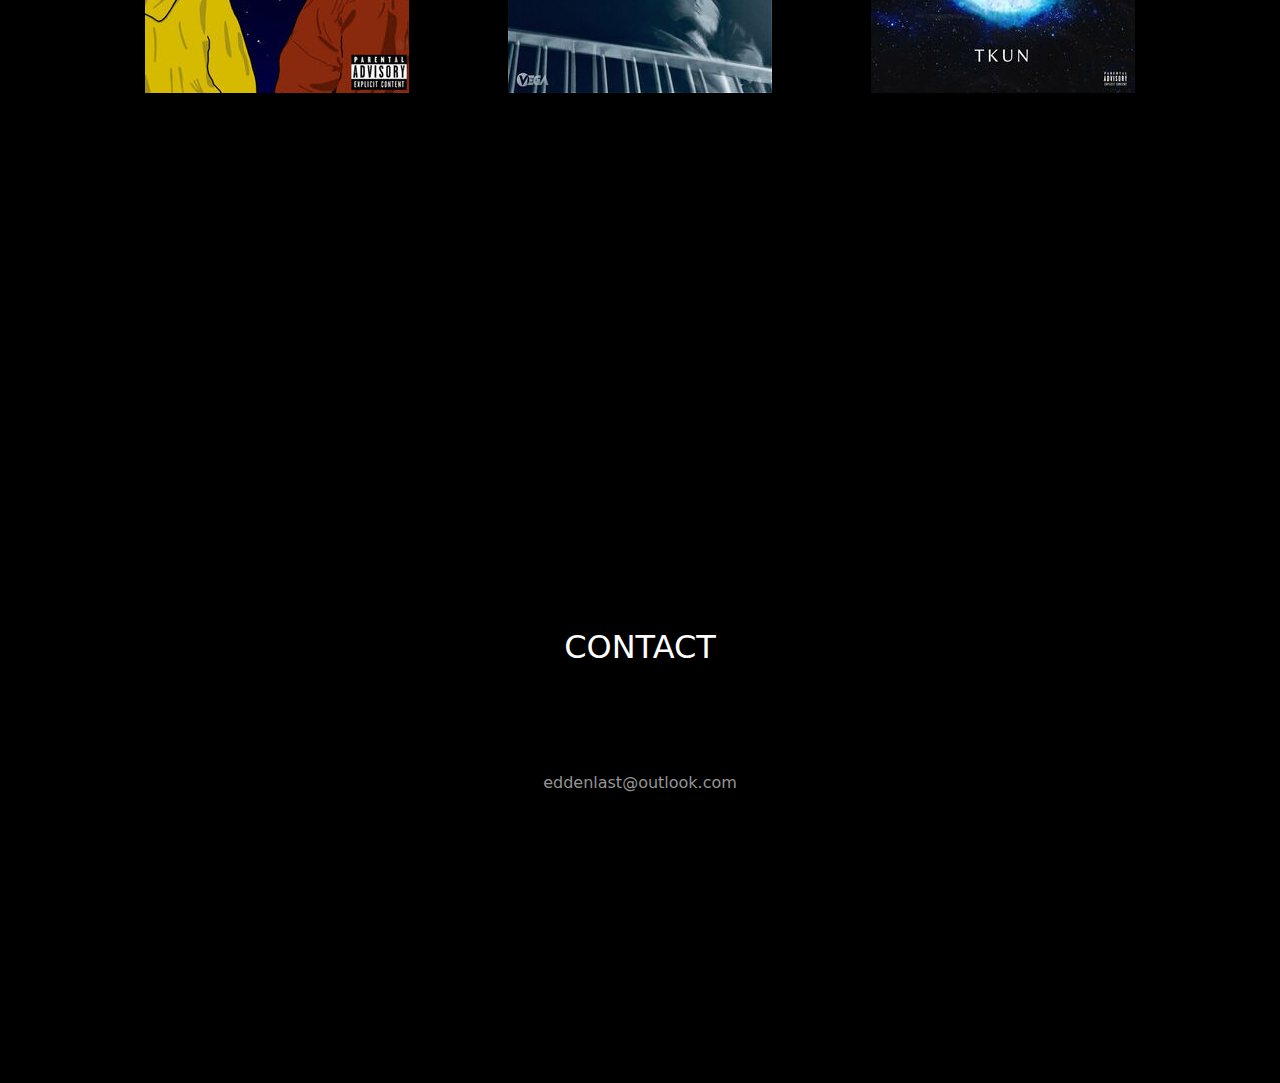
<file: eddinLasturing.html>
<!DOCTYPE html>
<html lang="en">

<head>
    <meta charset="UTF-8">
    <meta http-equiv="X-UA-Compatible" content="IE=edge">
    <meta name="viewport" content="width=device-width, initial-scale=1">
    <!-- CSS file linkup  -->
    <link rel="stylesheet" href="style.css">
    <link rel="stylesheet" href="https://cdn.jsdelivr.net/npm/bootstrap@5.2.0/dist/css/bootstrap.min.css">
    <link rel="stylesheet" href="https://cdn.jsdelivr.net/npm/bootstrap@5.2.0/dist/js/bootstrap.bundle.min.js">
    <!--Bootstrap JS, and css  -->

    <link href="https://cdn.jsdelivr.net/npm/bootstrap@5.2.0/dist/css/bootstrap.min.css" rel="stylesheet"
        integrity="sha384-gH2yIJqKdNHPEq0n4Mqa/HGKIhSkIHeL5AyhkYV8i59U5AR6csBvApHHNl/vI1Bx" crossorigin="anonymous">

    <title>EDDEN LASTURING</title>
</head>

<body>

    <header class="" style="background: black;">
        <nav class="d-flex justify-content-between align-items-center">
            <div class="" style="width:180px">
                <a href="index.html"><img class="img-fluid" src="./image/logo/vegalogo.png" alt=""></a>
            </div>
            <div class="pe-3" style="width:180px">
                <img class="img-fluid" src="./image/EDDEN/EDDEN LASTURING.png" alt="">
            </div>
        </nav>
        <div class="d-flex justify-content-between align-items-center">
            <div class="w-50 mx-auto">
                <img class="img-fluid" src="./image/avatartall/Avatareddentall.png" alt="">
            </div>
            <ul class="d-flex list-unstyled " style="writing-mode: vertical-lr;">
                <li class="mb-3 me-4 text-white"><a class="text-decoration-none text-white" href="#aboutus">About</a>
                </li>
                <li class="mb-3 me-4 text-white"><a class="text-decoration-none text-white"
                        href="#ourproject">Project</a>
                </li>
                <li class="mb-3 me-4 text-white"><a class="text-decoration-none text-white" href="#contact">Contact</a>
                </li>
            </ul>
        </div>
    </header>
    <section class="bg-black">
        <div class="d-flex justify-content-between align-items-center px-3">
            <h4 class="text-white"><span style="color:#00A0E4">Artist</span></h4>
            <div>
                <img style="width: 30px; margin-right: 5px;" src="./image/logo/Vector.png" alt="">
                <img style="width: 30px; margin-right: 5px;" src="./image/logo/image 7.png" alt="">
                <img style="width: 30px; margin-right: 5px;" src="./image/logo/ytytbleu.png" alt="">
                <img style="width: 30px; margin-right: 5px;" src="./image/logo/image 9.png" alt="">

            </div>
        </div>
    </section>
    <section id="aboutus" style="background: #000000; padding: 215px 100px;">
        <div class="text-center">
            <h2 class="text-white py-5">About</h2>
            <div class="">
                <p class=" mx-auto py-5" style="color: #959595;
                ">
                    Artiste basé à Dijon, ami de longue date de Karma, il crée le collectif à ses côtés. Un EP en
                    préparation…
                </p>
            </div>
            <div id="ourproject">
                <h2 class="text-white py-5 text-uppercase">Projects</h2>
            </div>
            <div class="row gy-5 gx-2 py-5">
                <div class="col-sm-12 col-md-6 col-lg-4">
                    <img class="img-fluid" src="./image/tkun/image 11.png" alt="">
                </div>
                <div class="col-sm-12 col-md-6 col-lg-4">
                    <img class="img-fluid" src="./image/tkun/image 12.png" alt="">
                </div>
                <div class="col-sm-12 col-md-6 col-lg-4">
                    <img class="img-fluid" src="./image/tkun/image 13.png" alt="">
                </div>

            </div>

        </div>
    </section>
    <section id="contact" style="background: #000000; padding: 224px 100px;">
        <div class="text-center">
            <h2 class="text-white py-5 text-uppercase">Contact</h2>
            <p class="w-50 mx-auto py-5" style="color: #959595;
                ">
                eddenlast@outlook.com
            </p>
        </div>
    </section>


    <!-- bootstrap script file  -->
    <script src="https://cdn.jsdelivr.net/npm/bootstrap@5.2.0/dist/js/bootstrap.bundle.min.js"
        integrity="sha384-A3rJD856KowSb7dwlZdYEkO39Gagi7vIsF0jrRAoQmDKKtQBHUuLZ9AsSv4jD4Xa"
        crossorigin="anonymous"></script>



</body>

</html>
</file>
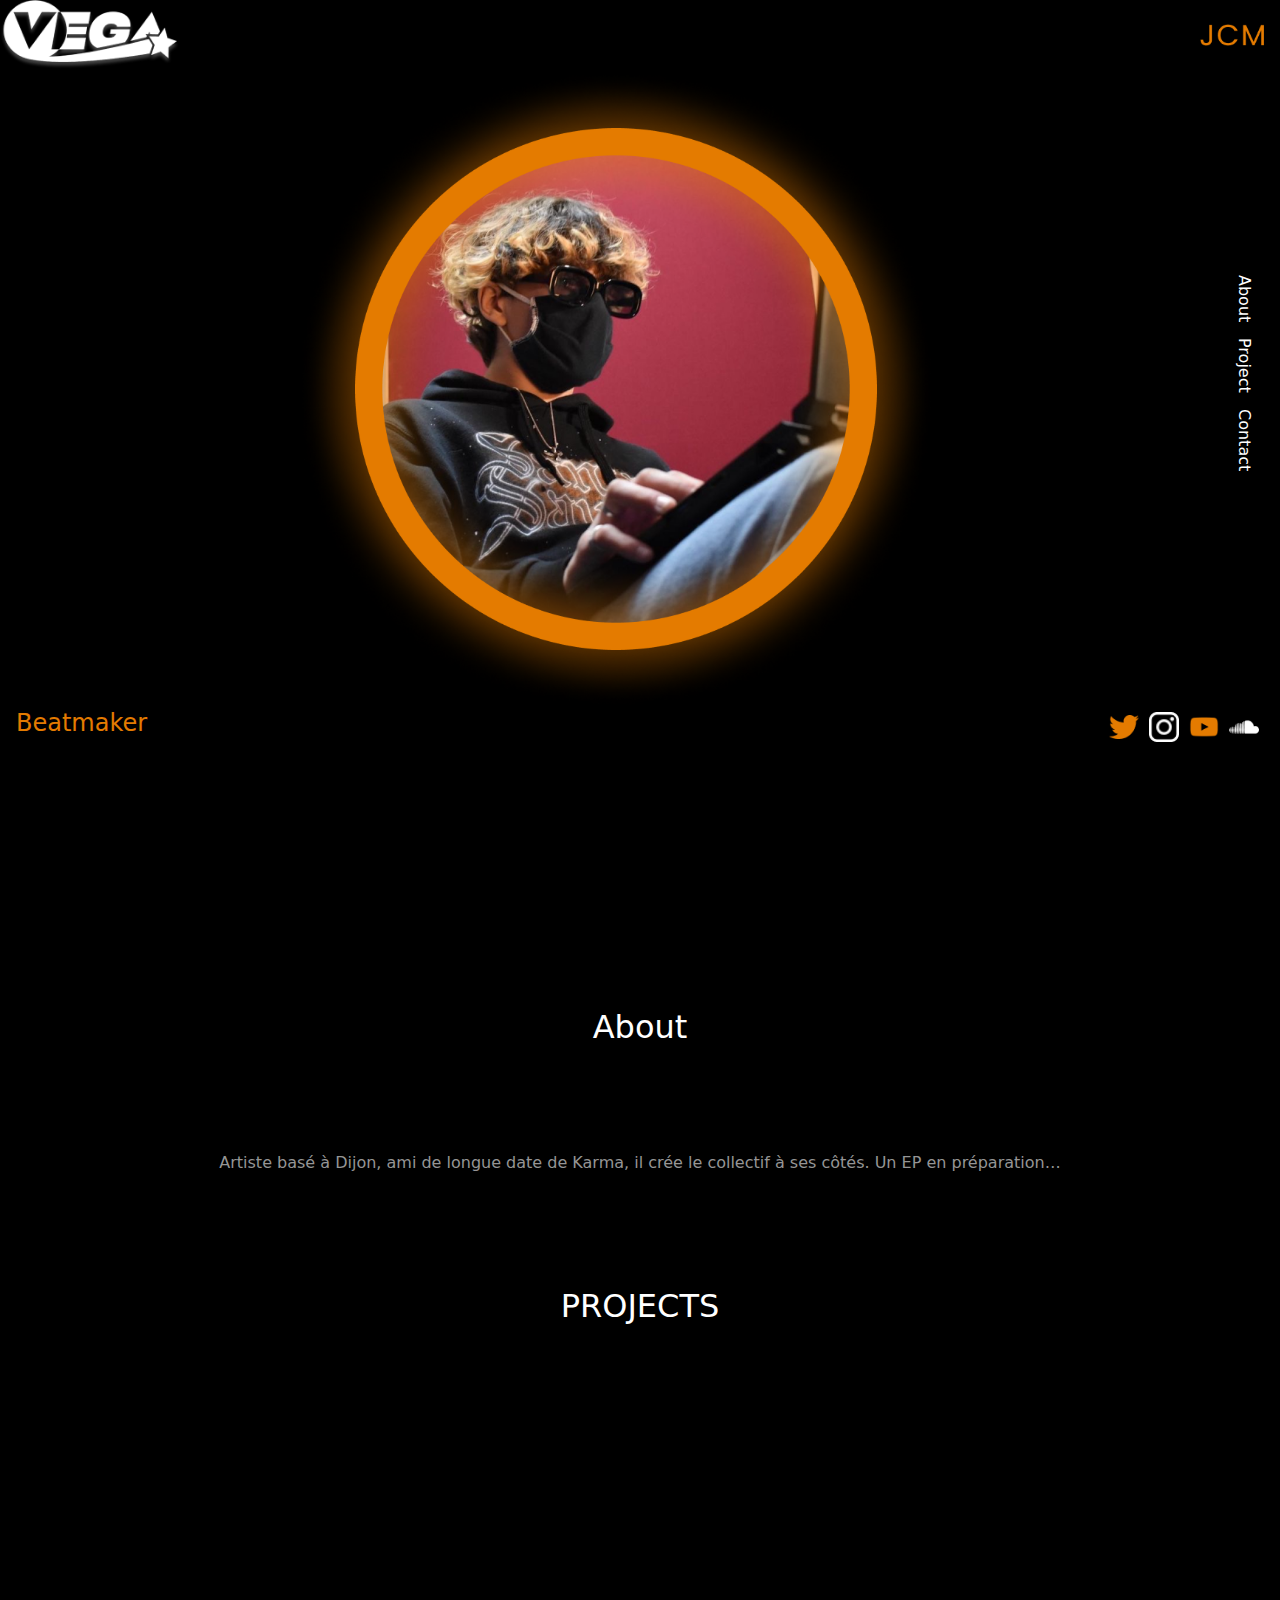
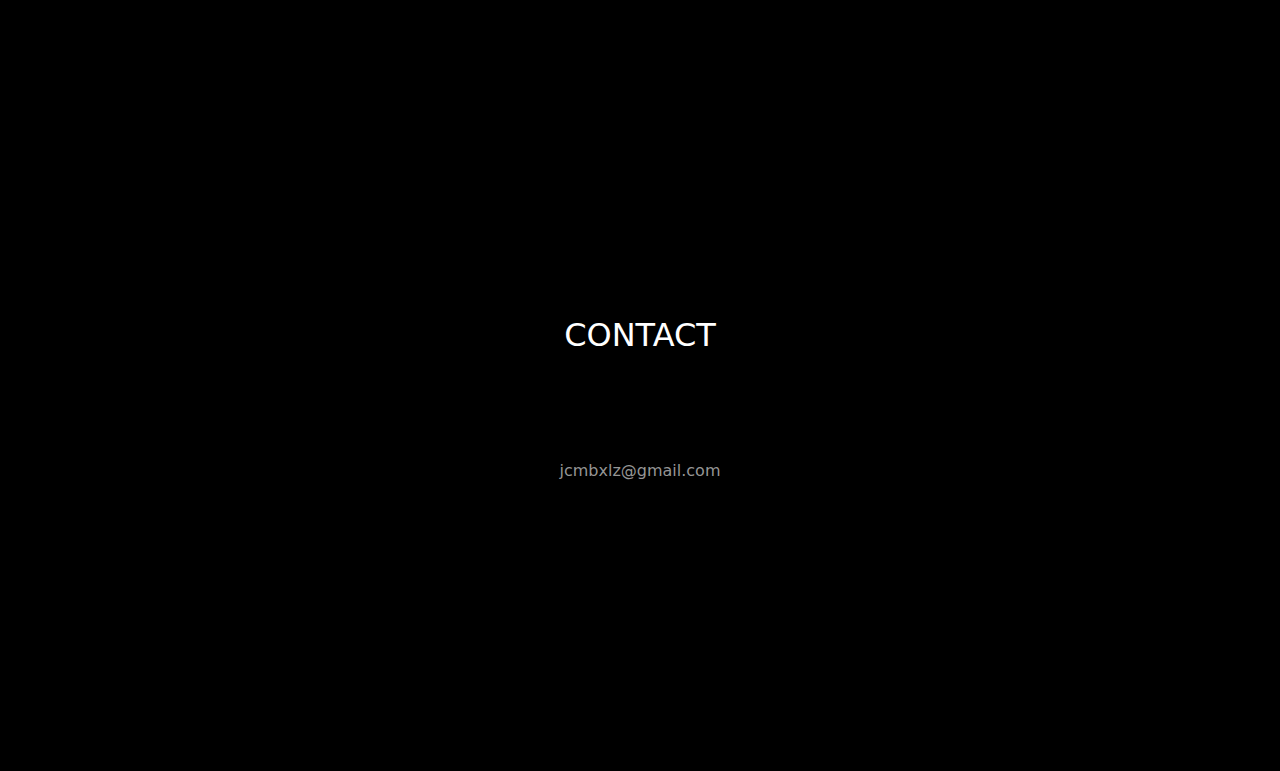
<file: JCM.html>
<!DOCTYPE html>
<html lang="en">

<head>
    <meta charset="UTF-8">
    <meta http-equiv="X-UA-Compatible" content="IE=edge">
    <meta name="viewport" content="width=device-width, initial-scale=1">
    <!-- CSS file linkup  -->
    <link rel="stylesheet" href="style.css">
    <link rel="stylesheet" href="https://cdn.jsdelivr.net/npm/bootstrap@5.2.0/dist/css/bootstrap.min.css">
    <link rel="stylesheet" href="https://cdn.jsdelivr.net/npm/bootstrap@5.2.0/dist/js/bootstrap.bundle.min.js">
    <!--Bootstrap JS, and css  -->

    <link href="https://cdn.jsdelivr.net/npm/bootstrap@5.2.0/dist/css/bootstrap.min.css" rel="stylesheet"
        integrity="sha384-gH2yIJqKdNHPEq0n4Mqa/HGKIhSkIHeL5AyhkYV8i59U5AR6csBvApHHNl/vI1Bx" crossorigin="anonymous">

    <title>JCM</title>
</head>

<body>

    <header class="" style="background: black;">
        <nav class="d-flex justify-content-between align-items-center">
            <div class="" style="width:180px">
                <a href="index.html"><img class="img-fluid" src="./image/logo/vegalogo.png" alt=""></a>
            </div>
            <div class="pe-3" style="width:80px">
                <img class="img-fluid" src="./image/jcm/JCM.png" alt="">
            </div>
        </nav>
        <div class="d-flex justify-content-between align-items-center">
            <div class="w-50 mx-auto">
                <img class="img-fluid" src="./image/avatartall/Avatarjcmtall.png" alt="">
            </div>
            <ul class="d-flex list-unstyled " style="writing-mode: vertical-lr;">
                <li class="mb-3 me-4 text-white"><a class="text-decoration-none text-white" href="#aboutus">About</a>
                </li>
                <li class="mb-3 me-4 text-white"><a class="text-decoration-none text-white"
                        href="#ourproject">Project</a>
                </li>
                <li class="mb-3 me-4 text-white"><a class="text-decoration-none text-white" href="#contact">Contact</a>
                </li>
            </ul>
        </div>
    </header>
    <section class="bg-black">
        <div class="d-flex justify-content-between align-items-center px-3">
            <h4 class="text-white"><span style="color:#E47B00">Beatmaker</span></h4>
            <div>
                <img style="width: 30px; margin-right: 5px;" src="./image/jcm/Vector.png" alt="">
                <img style="width: 30px; margin-right: 5px;" src="./image/logo/image 7.png" alt="">
                <img style="width: 30px; margin-right: 5px;" src="./image/logo/ytytorange.png" alt="">
                <img style="width: 30px; margin-right: 5px;" src="./image/logo/image 9.png" alt="">

            </div>
        </div>
    </section>
    <section id="aboutus" style="background: #000000; padding: 215px 100px;">
        <div class="text-center">
            <h2 class="text-white py-5">About</h2>
            <div class="">
                <p class=" mx-auto py-5" style="color: #959595;
                ">
                    Artiste basé à Dijon, ami de longue date de Karma, il crée le collectif à ses côtés. Un EP en
                    préparation…
                </p>
            </div>
            <div id="ourproject">
                <h2 class="text-white py-5 text-uppercase">Projects</h2>
            </div>
            <div class="row gy-5 gx-2 py-5">
                <!-- <div class="col-sm-12 col-md-6 col-lg-4">
                    <img class="img-fluid" src="./image/tkun/image 11.png" alt="">
                </div>
                <div class="col-sm-12 col-md-6 col-lg-4">
                    <img class="img-fluid" src="./image/tkun/image 12.png" alt="">
                </div>
                <div class="col-sm-12 col-md-6 col-lg-4">
                    <img class="img-fluid" src="./image/tkun/image 13.png" alt="">
                </div> -->

            </div>

        </div>
    </section>
    <section id="contact" style="background: #000000; padding: 224px 100px;">
        <div class="text-center">
            <h2 class="text-white py-5 text-uppercase">Contact</h2>
            <p class="w-50 mx-auto py-5" style="color: #959595;
                ">
                jcmbxlz@gmail.com
            </p>
        </div>
    </section>


    <!-- bootstrap script file  -->
    <script src="https://cdn.jsdelivr.net/npm/bootstrap@5.2.0/dist/js/bootstrap.bundle.min.js"
        integrity="sha384-A3rJD856KowSb7dwlZdYEkO39Gagi7vIsF0jrRAoQmDKKtQBHUuLZ9AsSv4jD4Xa"
        crossorigin="anonymous"></script>



</body>

</html>
</file>
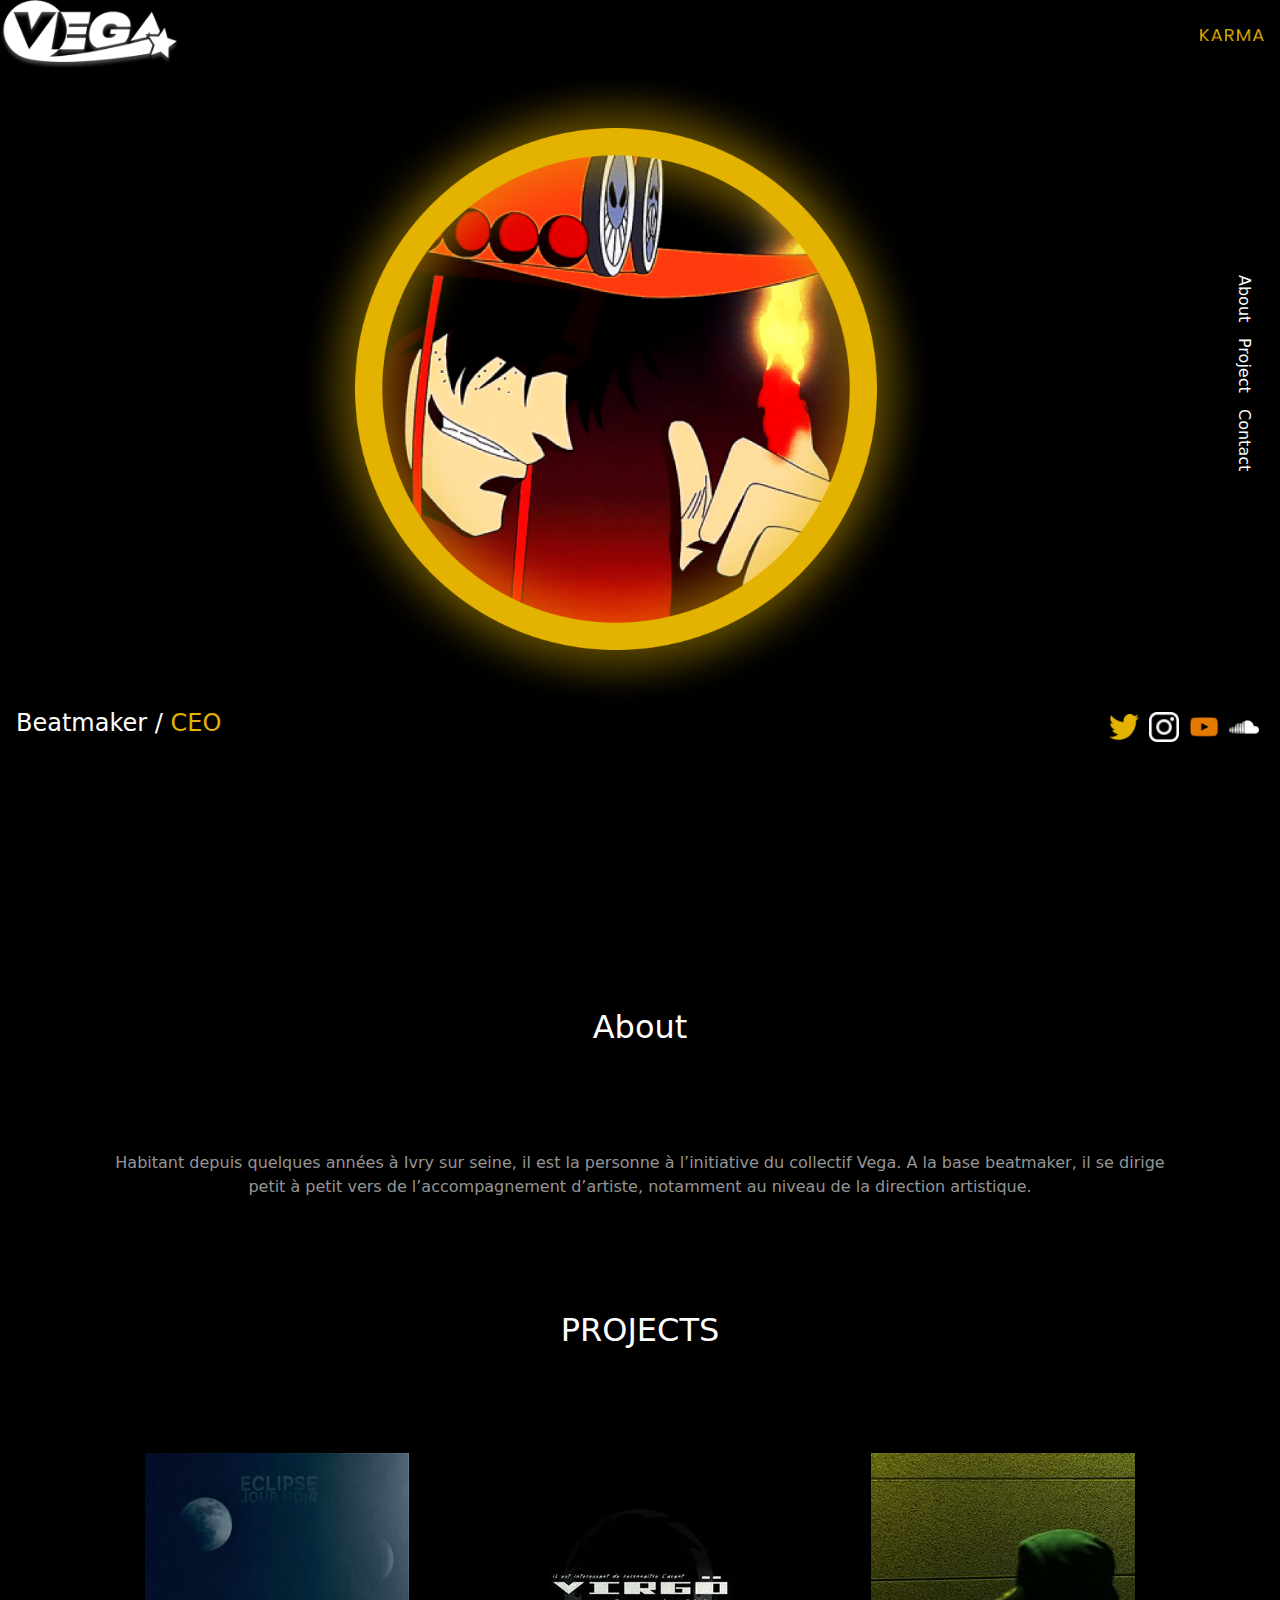
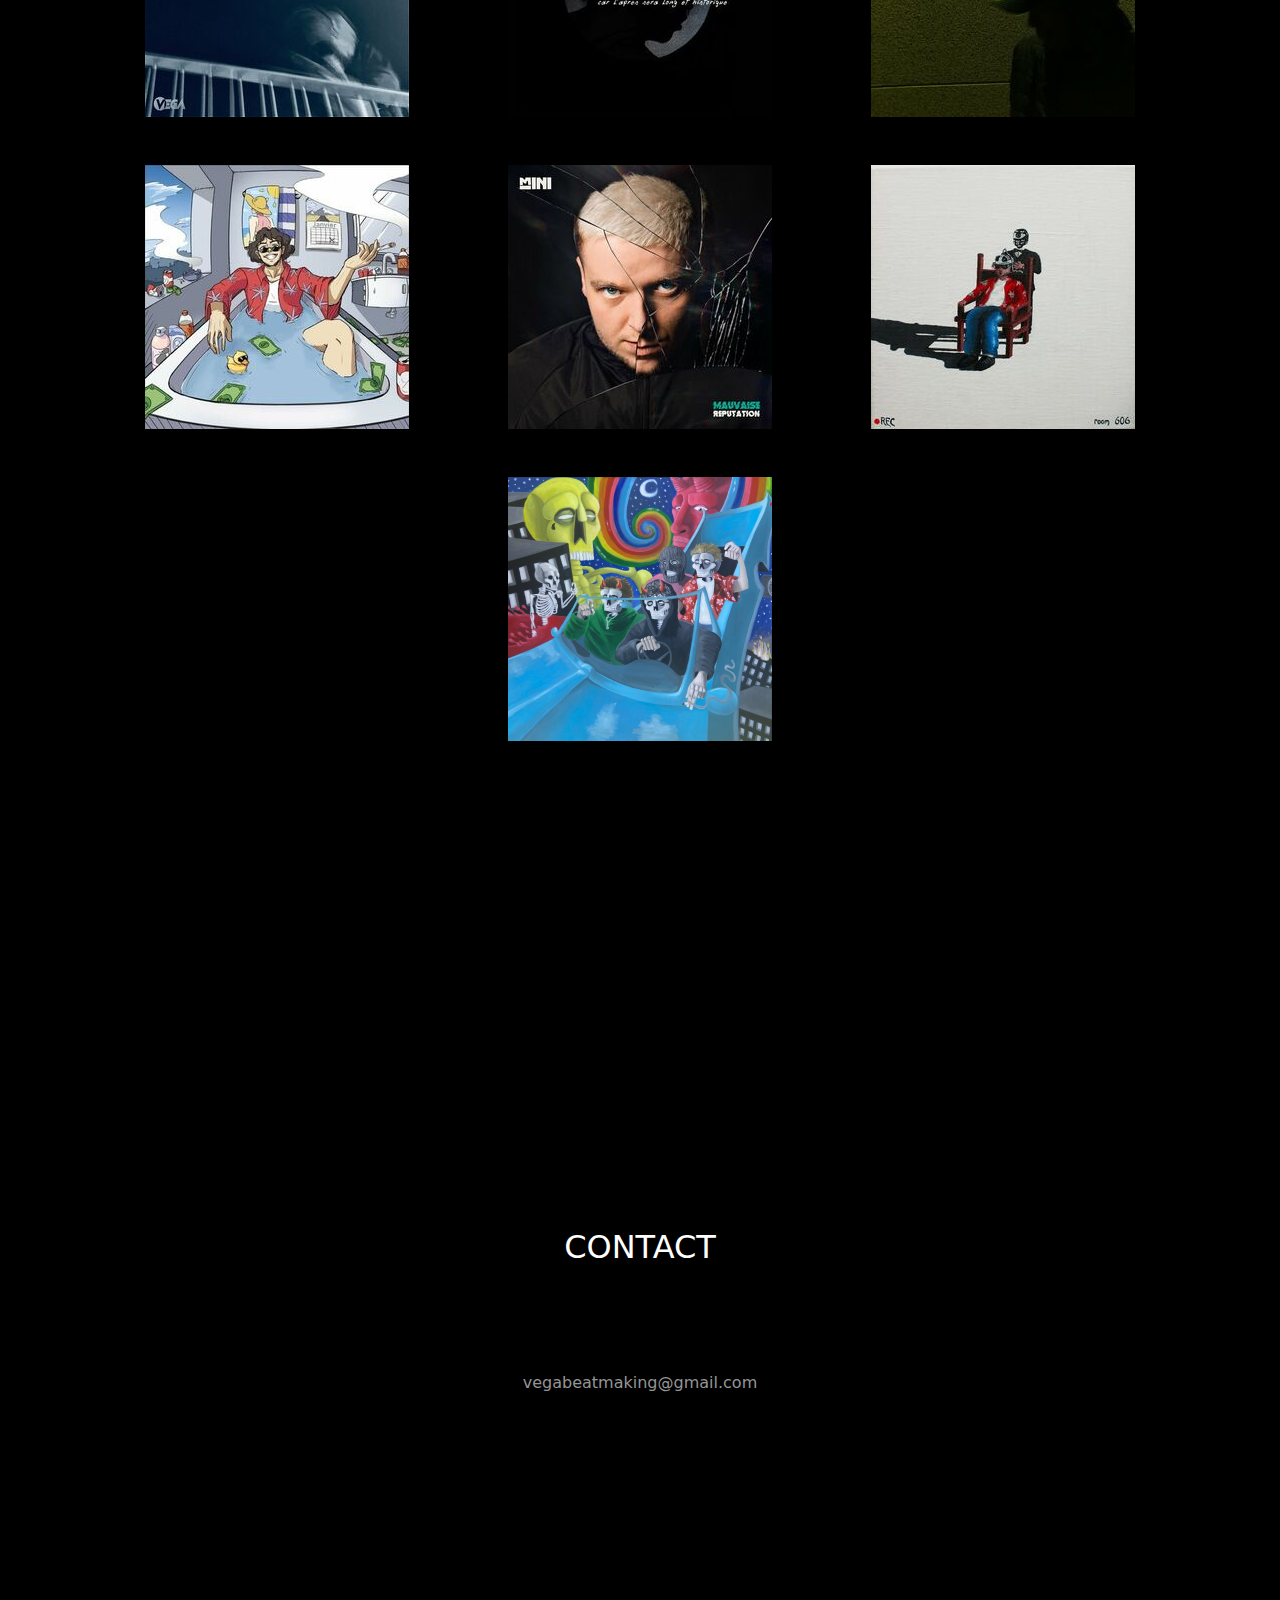
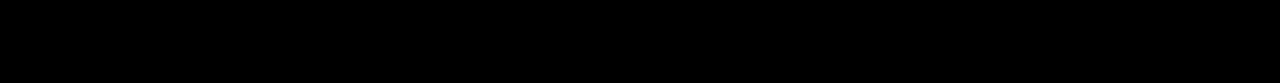
<file: karma.html>
<!DOCTYPE html>
<html lang="en">

<head>
    <meta charset="UTF-8">
    <meta http-equiv="X-UA-Compatible" content="IE=edge">
    <meta name="viewport" content="width=device-width, initial-scale=1">
    <!-- CSS file linkup  -->
    <link rel="stylesheet" href="style.css">
    <link rel="stylesheet" href="https://cdn.jsdelivr.net/npm/bootstrap@5.2.0/dist/css/bootstrap.min.css">
    <link rel="stylesheet" href="https://cdn.jsdelivr.net/npm/bootstrap@5.2.0/dist/js/bootstrap.bundle.min.js">
    <!--Bootstrap JS, and css  -->

    <link href="https://cdn.jsdelivr.net/npm/bootstrap@5.2.0/dist/css/bootstrap.min.css" rel="stylesheet"
        integrity="sha384-gH2yIJqKdNHPEq0n4Mqa/HGKIhSkIHeL5AyhkYV8i59U5AR6csBvApHHNl/vI1Bx" crossorigin="anonymous">

    <title>KARMA</title>
</head>

<body>

    <header class="" style="background: black;">
        <nav class="d-flex justify-content-between align-items-center">
            <div class="" style="width:180px">
                <a href="index.html"><img class="img-fluid" src="./image/logo/vegalogo.png" alt=""></a>
            </div>
            <div class="pe-3" style="width:80px">
                <img class="img-fluid" src="./image/logo/KARMA.png" alt="">
            </div>
        </nav>
        <div class="d-flex justify-content-between align-items-center">
            <div class="w-50 mx-auto">
                <img class="img-fluid" src="./image/avatartall/Karmatall.png" alt="">
            </div>
            <ul class="d-flex list-unstyled " style="writing-mode: vertical-lr;">
                <li class="mb-3 me-4 text-white"><a class="text-decoration-none text-white" href="#aboutus">About</a>
                </li>
                <li class="mb-3 me-4 text-white"><a class="text-decoration-none text-white"
                        href="#ourproject">Project</a>
                </li>
                <li class="mb-3 me-4 text-white"><a class="text-decoration-none text-white" href="#contact">Contact</a>
                </li>
            </ul>
        </div>
    </header>
    <section class="bg-black">
        <div class="d-flex justify-content-between align-items-center px-3">
            <h4 class="text-white">Beatmaker / <span style="color:#E4B200">CEO</span></h4>
            <div>
                <img style="width: 30px; margin-right: 5px;" src="./image/Vector.png" alt="">
                <img style="width: 30px; margin-right: 5px;" src="./image/image 7.png" alt="">
                <img style="width: 30px; margin-right: 5px;" src="./image/logo/ytytorange.png" alt="">
                <img style="width: 30px; margin-right: 5px;" src="./image/image 9.png" alt="">
            </div>
        </div>
    </section>
    <section id="aboutus" style="background: #000000; padding: 215px 100px;">
        <div class="text-center">
            <h2 class="text-white py-5">About</h2>
            <div class="">
                <p class=" mx-auto py-5" style="color: #959595;
                ">
                    Habitant depuis quelques années à Ivry sur seine, il est la personne à l’initiative du collectif
                    Vega. A la base beatmaker, il se dirige petit à petit vers de l’accompagnement d’artiste, notamment
                    au niveau de la direction artistique.
                </p>
            </div>
            <div id="ourproject">
                <h2 class="text-white py-5 text-uppercase">Projects</h2>
            </div>
            <div class="row gy-5 gx-2 py-5">
                <div class="col-sm-12 col-md-6 col-lg-4">
                    <img class="img-fluid" src="./image/karma/image 2.png" alt="">
                </div>
                <div class="col-sm-12 col-md-6 col-lg-4">
                    <img class="img-fluid" src="./image/karma/image 3.png" alt="">
                </div>
                <div class="col-sm-12 col-md-6 col-lg-4">
                    <img class="img-fluid" src="./image/karma/image 5.png" alt="">
                </div>
                <div class="col-sm-12 col-md-6 col-lg-4">
                    <img class="img-fluid" src="./image/karma/image 6.png" alt="">
                </div>
                <div class=" col-sm-12 col-md-6 col-lg-4">
                    <img class="img-fluid" src="./image/karma/image 4.png" alt="">
                </div>
                <div class="col-sm-12 col-md-6 col-lg-4">
                    <img class="img-fluid" src="./image/karma/image 29.png" alt="">
                </div>

            </div>
            <div class="row gy-5 mx-auto">
                <div class="col-12">
                    <img class="img-fluid" src="./image/karma/IMG_8977 2.png" alt="">
                </div>
            </div>
        </div>
    </section>
    <section id="contact" style="background: #000000; padding: 224px 100px;">
        <div class="text-center">
            <h2 class="text-white py-5 text-uppercase">Contact</h2>
            <p class="w-50 mx-auto py-5" style="color: #959595;
                ">
                vegabeatmaking@gmail.com
            </p>
        </div>
    </section>


    <!-- bootstrap script file  -->
    <script src="https://cdn.jsdelivr.net/npm/bootstrap@5.2.0/dist/js/bootstrap.bundle.min.js"
        integrity="sha384-A3rJD856KowSb7dwlZdYEkO39Gagi7vIsF0jrRAoQmDKKtQBHUuLZ9AsSv4jD4Xa"
        crossorigin="anonymous"></script>



</body>

</html>
</file>
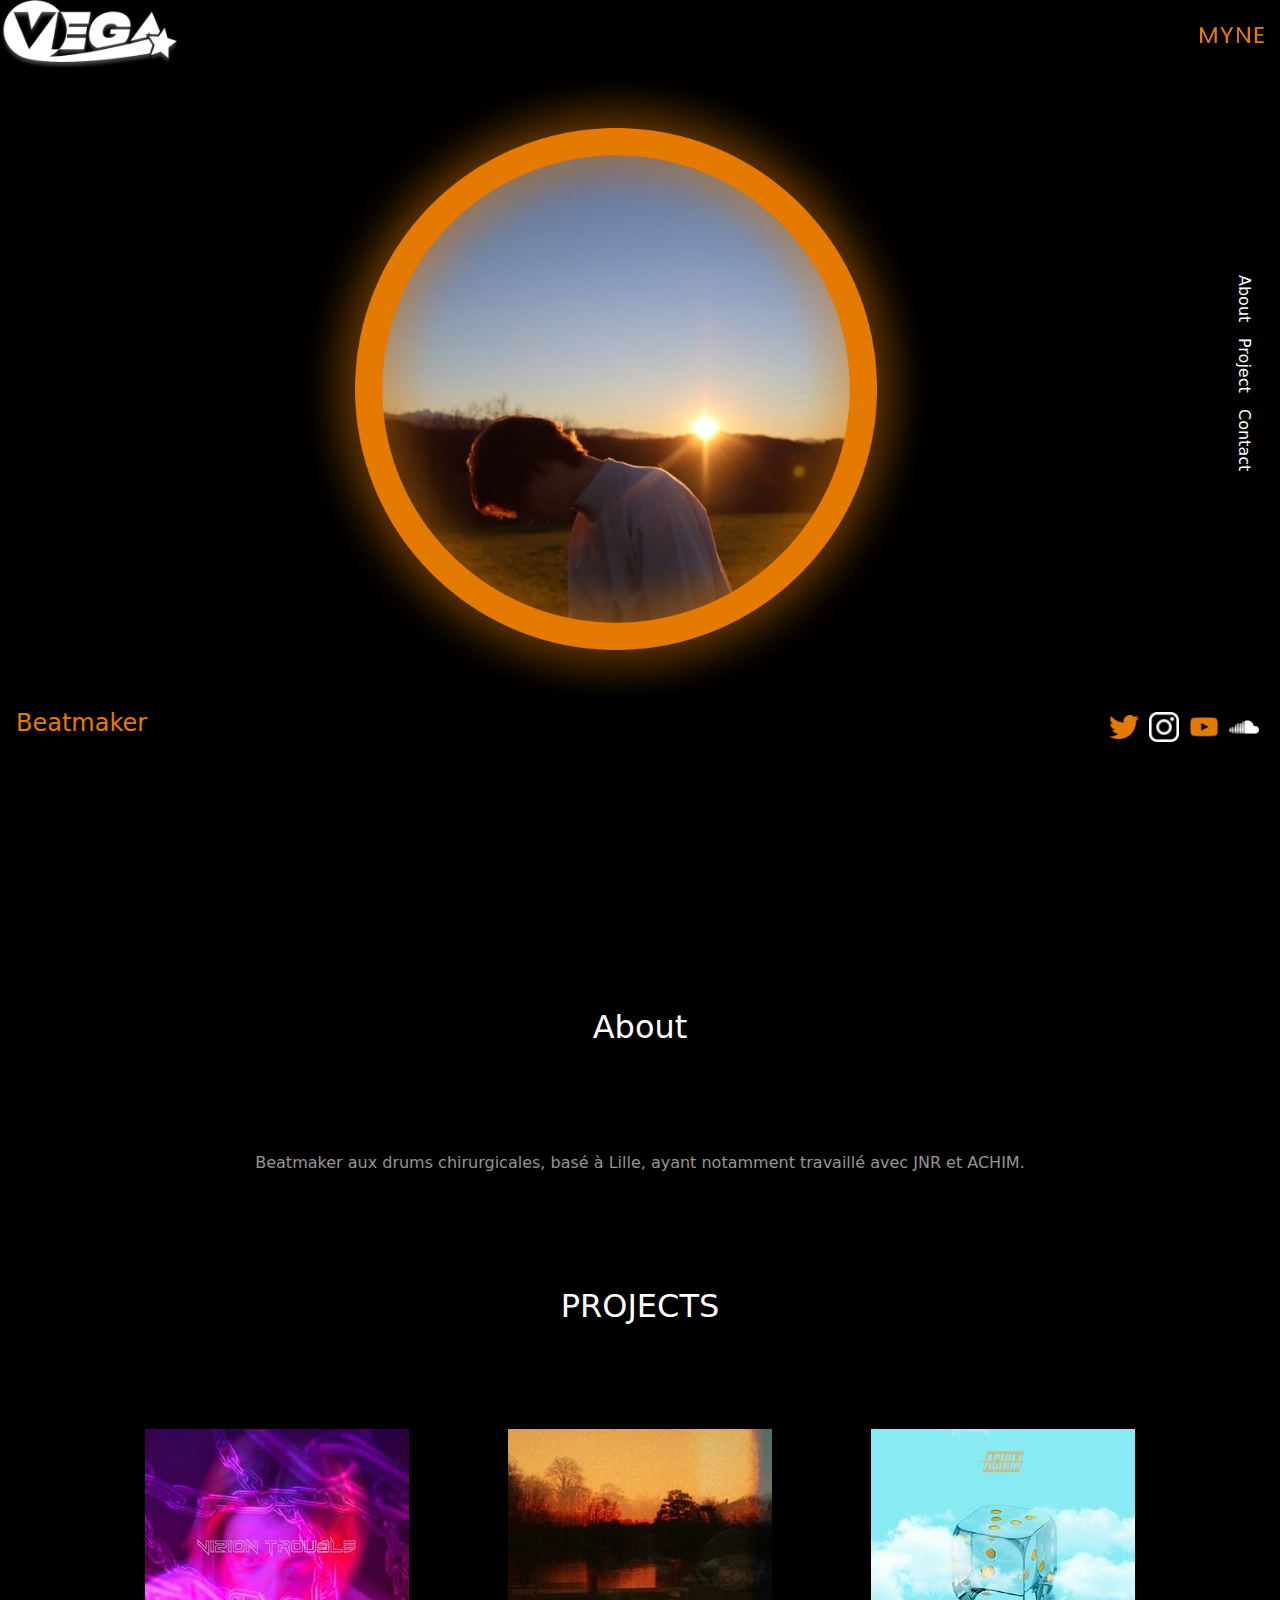
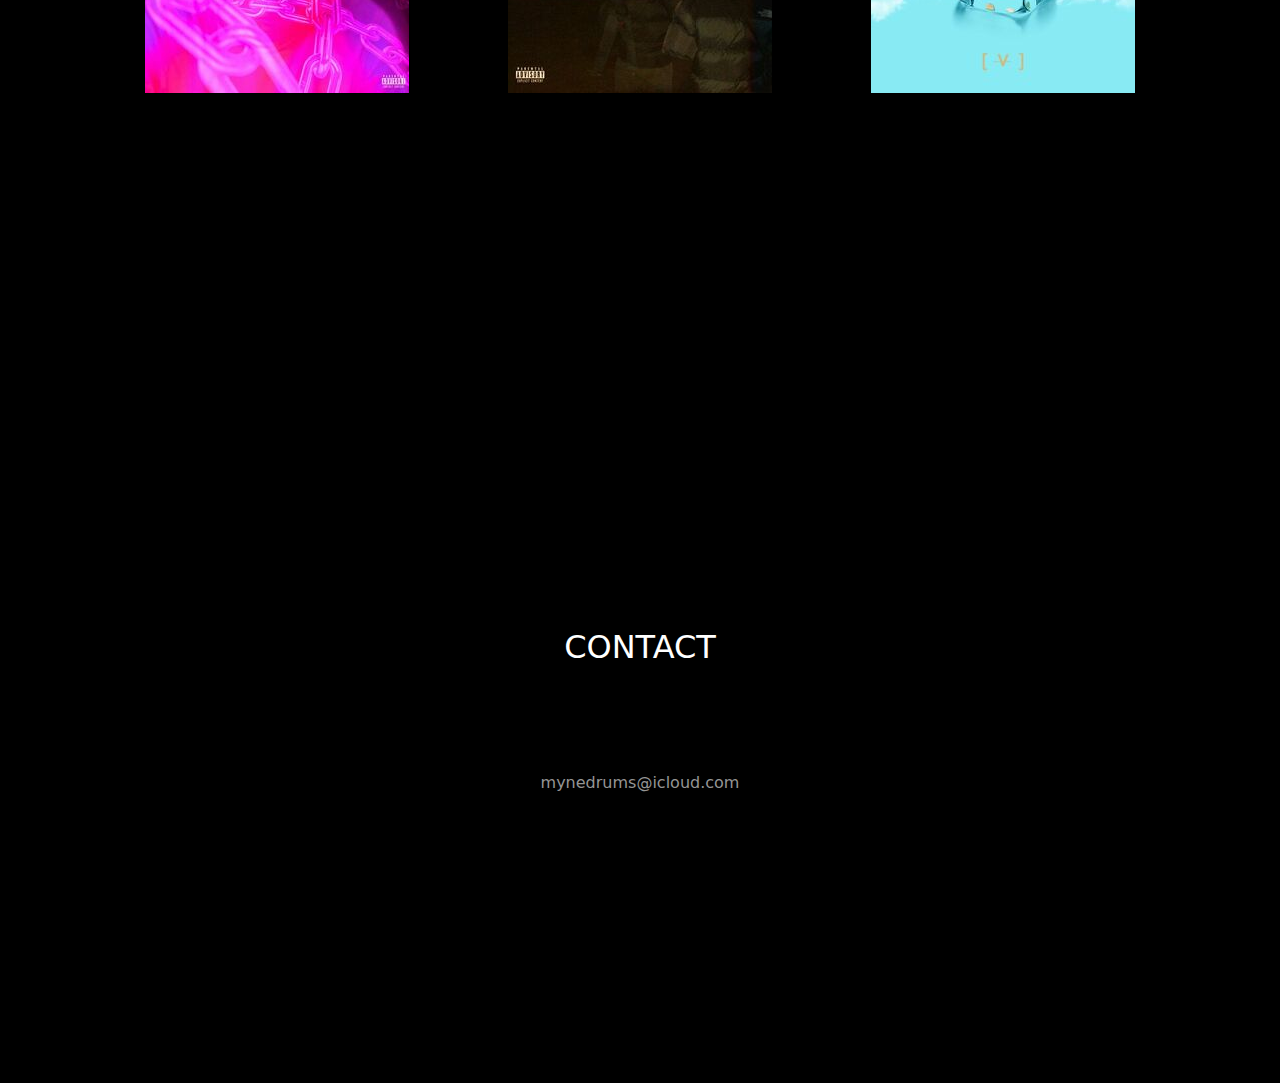
<file: MYNE.html>
<!DOCTYPE html>
<html lang="en">

<head>
    <meta charset="UTF-8">
    <meta http-equiv="X-UA-Compatible" content="IE=edge">
    <meta name="viewport" content="width=device-width, initial-scale=1">
    <!-- CSS file linkup  -->
    <link rel="stylesheet" href="style.css">
    <link rel="stylesheet" href="https://cdn.jsdelivr.net/npm/bootstrap@5.2.0/dist/css/bootstrap.min.css">
    <link rel="stylesheet" href="https://cdn.jsdelivr.net/npm/bootstrap@5.2.0/dist/js/bootstrap.bundle.min.js">
    <!--Bootstrap JS, and css  -->

    <link href="https://cdn.jsdelivr.net/npm/bootstrap@5.2.0/dist/css/bootstrap.min.css" rel="stylesheet"
        integrity="sha384-gH2yIJqKdNHPEq0n4Mqa/HGKIhSkIHeL5AyhkYV8i59U5AR6csBvApHHNl/vI1Bx" crossorigin="anonymous">

    <title>MYNE</title>
</head>

<body>

    <header class="" style="background: black;">
        <nav class="d-flex justify-content-between align-items-center">
            <div class="" style="width:180px">
                <a href="index.html"><img class="img-fluid" src="./image/logo/vegalogo.png" alt=""></a>
            </div>
            <div class="pe-3" style="width:80px">
                <img class="img-fluid" src="./image/myne/MYNE.png" alt="">
            </div>
        </nav>
        <div class="d-flex justify-content-between align-items-center">
            <div class="w-50 mx-auto">
                <img class="img-fluid" src="./image/avatartall/Avatarmynetall.png" alt="">
            </div>
            <ul class="d-flex list-unstyled " style="writing-mode: vertical-lr;">
                <li class="mb-3 me-4 text-white"><a class="text-decoration-none text-white" href="#aboutus">About</a>
                </li>
                <li class="mb-3 me-4 text-white"><a class="text-decoration-none text-white"
                        href="#ourproject">Project</a>
                </li>
                <li class="mb-3 me-4 text-white"><a class="text-decoration-none text-white" href="#contact">Contact</a>
                </li>

            </ul>
        </div>
    </header>
    <section class="bg-black">
        <div class="d-flex justify-content-between align-items-center px-3">
            <h4 class="text-white"><span style="color:#E47B00">Beatmaker</span></h4>
            <div>
                <img style="width: 30px; margin-right: 5px;" src="./image/jcm/Vector.png" alt="">
                <img style="width: 30px; margin-right: 5px;" src="./image/logo/image 7.png" alt="">
                <img style="width: 30px; margin-right: 5px;" src="./image/logo/ytytorange.png" alt="">
                <img style="width: 30px; margin-right: 5px;" src="./image/logo/image 9.png" alt="">

            </div>
        </div>
    </section>
    <section id="aboutus" class="" style="background: #000000; padding: 215px 100px;">
        <div class="text-center">
            <h2 class="text-white py-5">About</h2>
            <div class="">
                <p class=" mx-auto py-5" style="color: #959595;
                ">
                    Beatmaker aux drums chirurgicales, basé à Lille, ayant notamment travaillé avec JNR et ACHIM.
                </p>
            </div>
            <div id="ourproject">
                <h2 class="text-white py-5 text-uppercase">Projects</h2>
            </div>
            <div class="row gy-5 gx-2 py-5">
                <div class="col-sm-12 col-md-6 col-lg-4">
                    <img class="img-fluid" src="./image/myne/image 18.png" alt="">
                </div>
                <div class="col-sm-12 col-md-6 col-lg-4">
                    <img class="img-fluid" src="./image/myne/image 19.png" alt="">
                </div>
                <div class="col-sm-12 col-md-6 col-lg-4">
                    <img class="img-fluid" src="./image/myne/image 20.png" alt="">
                </div>

            </div>

        </div>
    </section>
    <section id="contact" style="background: #000000; padding: 224px 100px;">
        <div class="text-center">
            <h2 class="text-white py-5 text-uppercase">Contact</h2>
            <p class="w-50 mx-auto py-5" style="color: #959595;
                ">
                mynedrums@icloud.com
            </p>
        </div>
    </section>


    <!-- bootstrap script file  -->
    <script src="https://cdn.jsdelivr.net/npm/bootstrap@5.2.0/dist/js/bootstrap.bundle.min.js"
        integrity="sha384-A3rJD856KowSb7dwlZdYEkO39Gagi7vIsF0jrRAoQmDKKtQBHUuLZ9AsSv4jD4Xa"
        crossorigin="anonymous"></script>



</body>

</html>
</file>
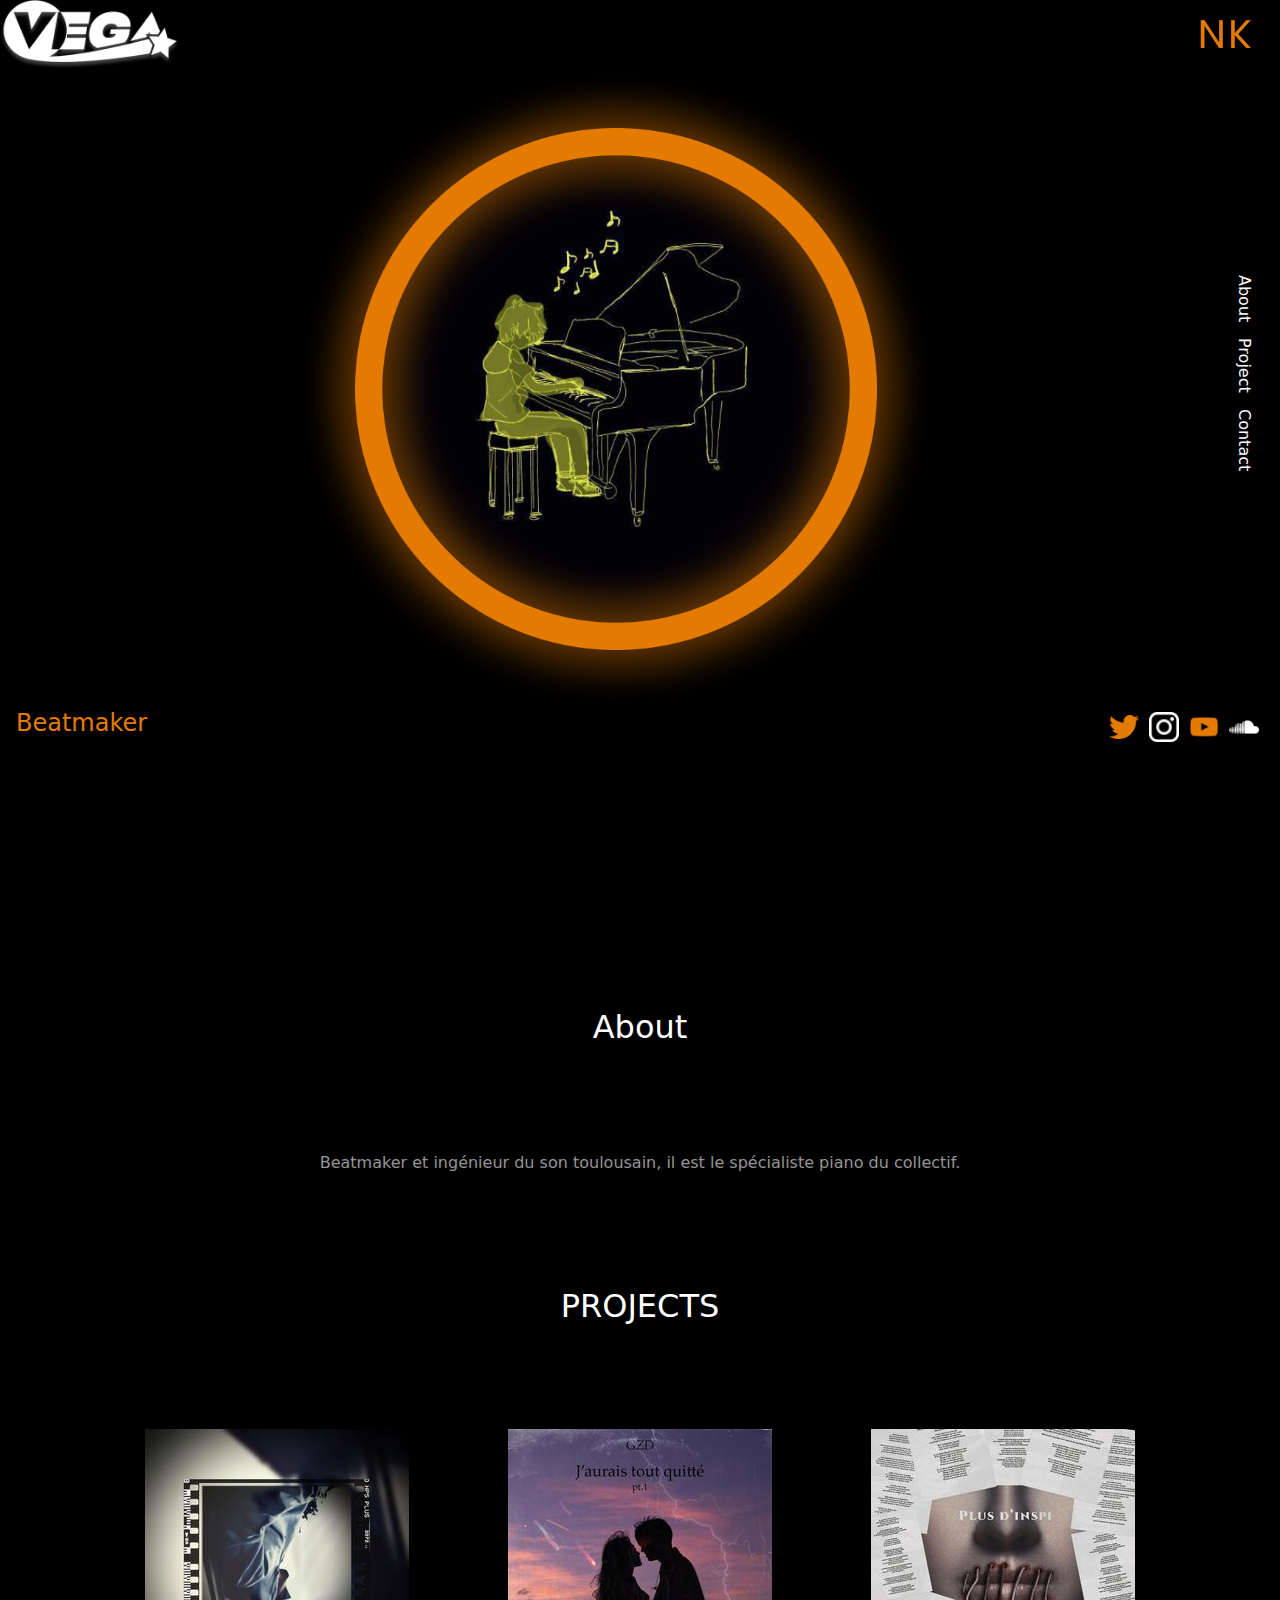
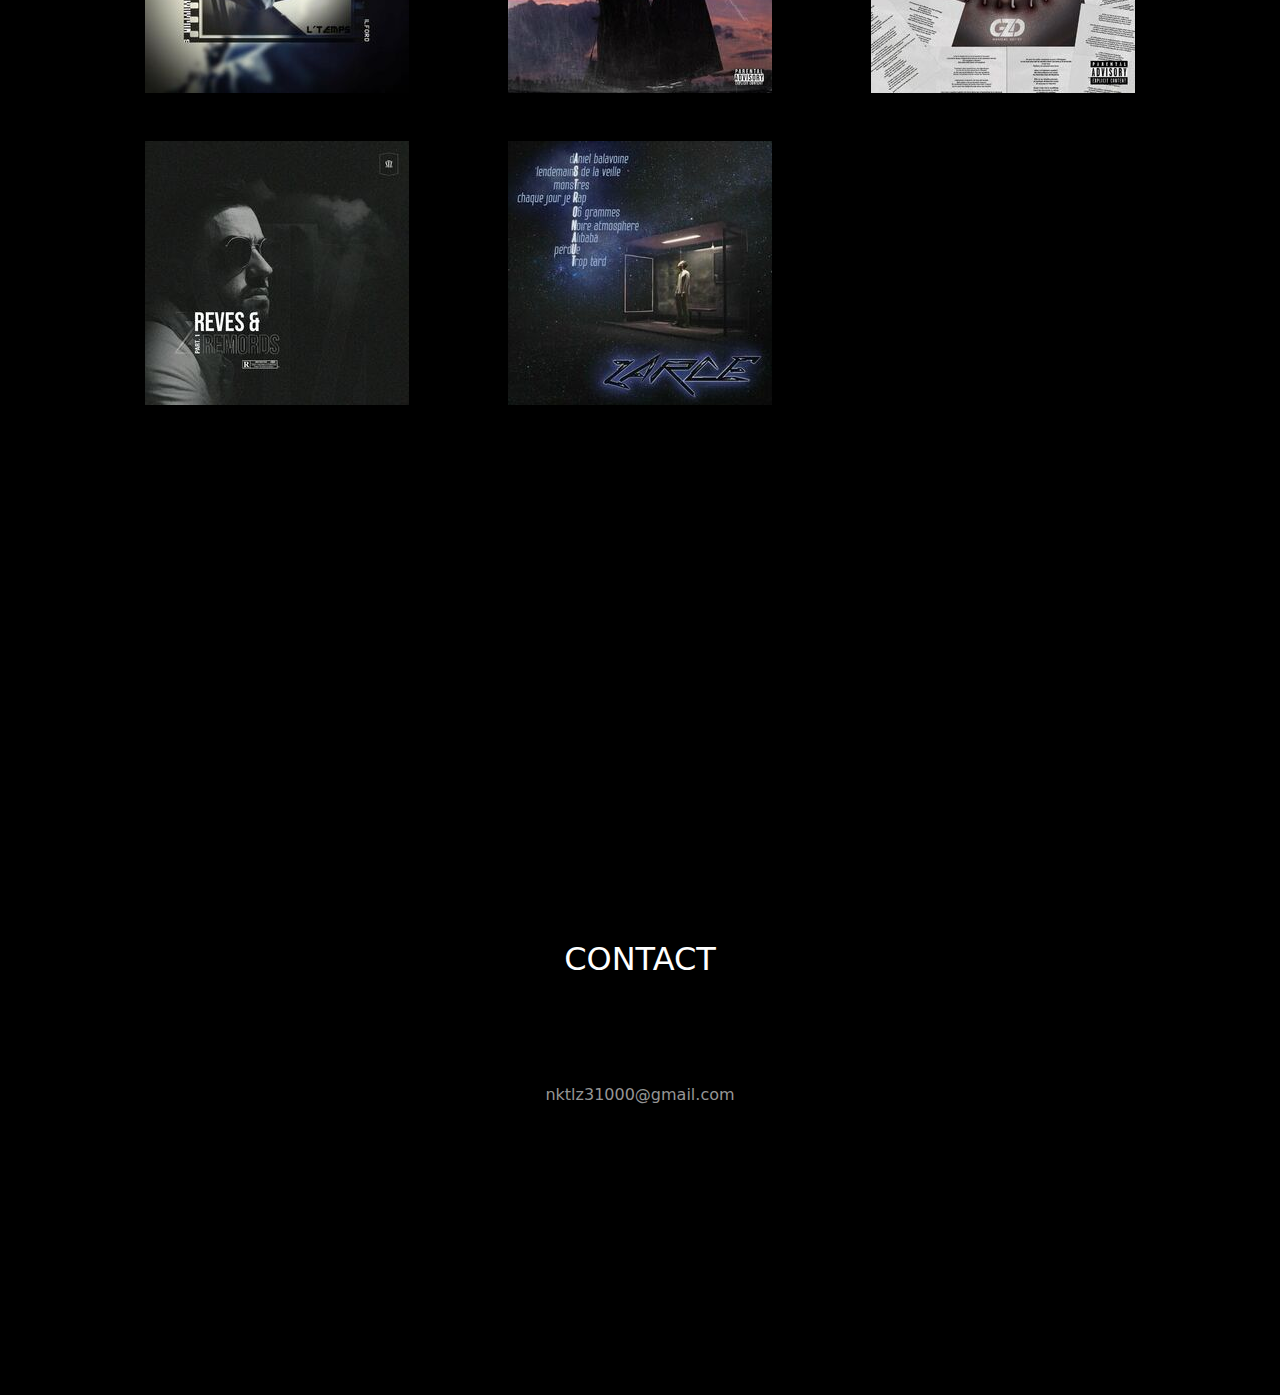
<file: NK.html>
<!DOCTYPE html>
<html lang="en">

<head>
    <meta charset="UTF-8">
    <meta http-equiv="X-UA-Compatible" content="IE=edge">
    <meta name="viewport" content="width=device-width, initial-scale=1">
    <!-- CSS file linkup  -->
    <link rel="stylesheet" href="style.css">
    <link rel="stylesheet" href="https://cdn.jsdelivr.net/npm/bootstrap@5.2.0/dist/css/bootstrap.min.css">
    <link rel="stylesheet" href="https://cdn.jsdelivr.net/npm/bootstrap@5.2.0/dist/js/bootstrap.bundle.min.js">
    <!--Bootstrap JS, and css  -->

    <link href="https://cdn.jsdelivr.net/npm/bootstrap@5.2.0/dist/css/bootstrap.min.css" rel="stylesheet"
        integrity="sha384-gH2yIJqKdNHPEq0n4Mqa/HGKIhSkIHeL5AyhkYV8i59U5AR6csBvApHHNl/vI1Bx" crossorigin="anonymous">

    <title>NK</title>
</head>

<body>

    <header class="" style="background: black;">
        <nav class="d-flex justify-content-between align-items-center">
            <div class="" style="width:180px">
                <a href="index.html"><img class="img-fluid" src="./image/logo/vegalogo.png" alt=""></a>
            </div>
            <div class="pe-3" style="width:80px">
                <img class="img-fluid" src="./image/ne/NK.png" alt="">
            </div>
        </nav>
        <div class="d-flex justify-content-between align-items-center">
            <div class="w-50 mx-auto">
                <img class="img-fluid" src="./image/avatartall/Avatarnktall.png" alt="">
            </div>
            <ul class="d-flex list-unstyled " style="writing-mode: vertical-lr;">
                <li class="mb-3 me-4 text-white"><a class="text-decoration-none text-white" href="#aboutus">About</a>
                </li>
                <li class="mb-3 me-4 text-white"><a class="text-decoration-none text-white"
                        href="#ourproject">Project</a>
                </li>
                <li class="mb-3 me-4 text-white"><a class="text-decoration-none text-white" href="#contact">Contact</a>
                </li>

            </ul>
        </div>
    </header>
    <section class="bg-black">
        <div class="d-flex justify-content-between align-items-center px-3">
            <h4 class="text-white"><span style="color:#E47B00">Beatmaker</span></h4>
            <div>
                <img style="width: 30px; margin-right: 5px;" src="./image/jcm/Vector.png" alt="">
                <img style="width: 30px; margin-right: 5px;" src="./image/logo/image 7.png" alt="">
                <img style="width: 30px; margin-right: 5px;" src="./image/logo/ytytorange.png" alt="">
                <img style="width: 30px; margin-right: 5px;" src="./image/logo/image 9.png" alt="">

            </div>
        </div>
    </section>
    <section id="aboutus" class="" style="background: #000000; padding: 215px 100px;">
        <div class="text-center">
            <h2 class="text-white py-5">About</h2>
            <div class="">
                <p class=" mx-auto py-5" style="color: #959595;
                ">
                    Beatmaker et ingénieur du son toulousain, il est le spécialiste piano du collectif.
                </p>
            </div>
            <div id="ourproject">
                <h2 class="text-white py-5 text-uppercase">Projects</h2>
            </div>
            <div class="row gy-5 gx-2 py-5">
                <div class="col-sm-12 col-md-6 col-lg-4">
                    <img class="img-fluid" src="./image/ne/image 22.png" alt="">
                </div>
                <div class="col-sm-12 col-md-6 col-lg-4">
                    <img class="img-fluid" src="./image/ne/image 23.png" alt="">
                </div>
                <div class="col-sm-12 col-md-6 col-lg-4">
                    <img class="img-fluid" src="./image/ne/image 24.png" alt="">
                </div>
                <div class="col-sm-12 col-md-6 col-lg-4">
                    <img class="img-fluid" src="./image/ne/image 25.png" alt="">
                </div>
                <div class="col-sm-12 col-md-6 col-lg-4">
                    <img class="img-fluid" src="./image/ne/image 26.png" alt="">
                </div>

            </div>

        </div>
    </section>
    <section id="contact" class="" style="background: #000000; padding: 224px 100px;">
        <div class="text-center">
            <h2 class="text-white py-5 text-uppercase">Contact</h2>
            <p class="w-50 mx-auto py-5" style="color: #959595;
                ">
                nktlz31000@gmail.com
            </p>
        </div>
    </section>


    <!-- bootstrap script file  -->
    <script src="https://cdn.jsdelivr.net/npm/bootstrap@5.2.0/dist/js/bootstrap.bundle.min.js"
        integrity="sha384-A3rJD856KowSb7dwlZdYEkO39Gagi7vIsF0jrRAoQmDKKtQBHUuLZ9AsSv4jD4Xa"
        crossorigin="anonymous"></script>



</body>

</html>
</file>
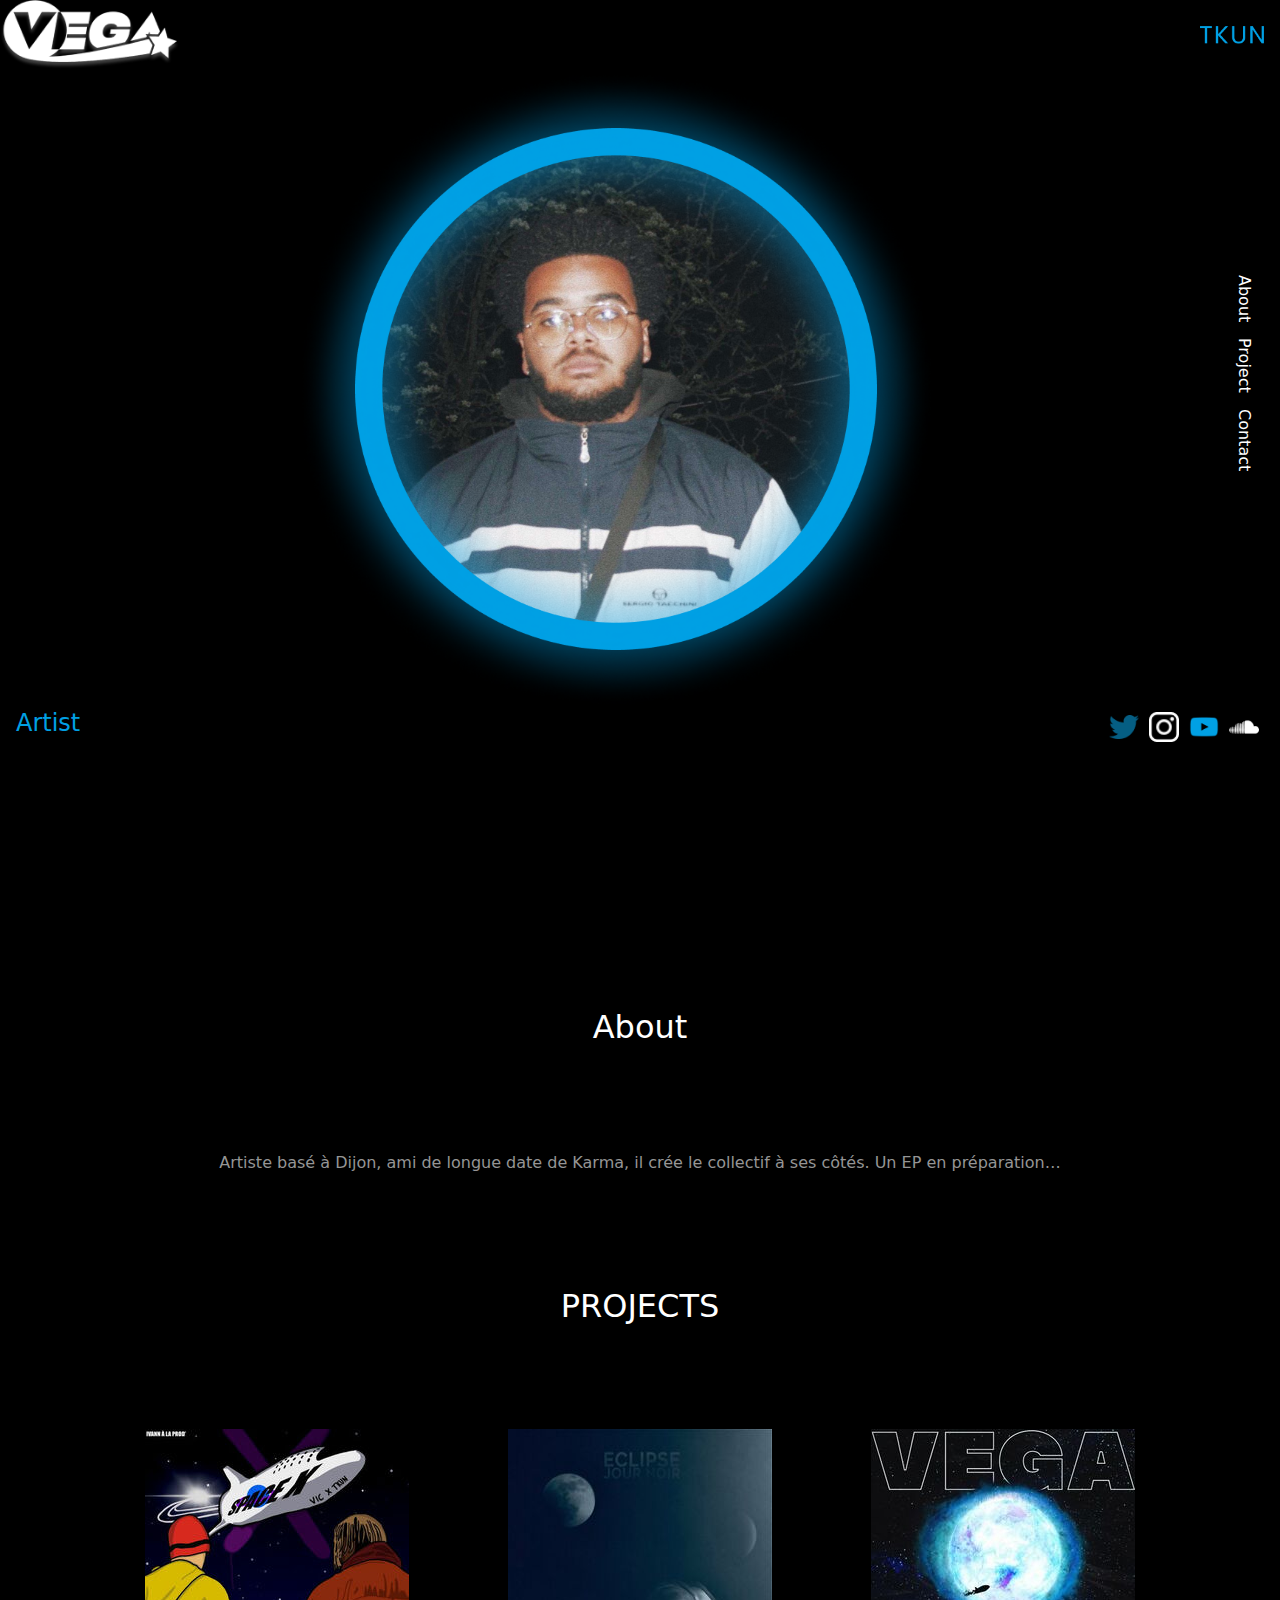
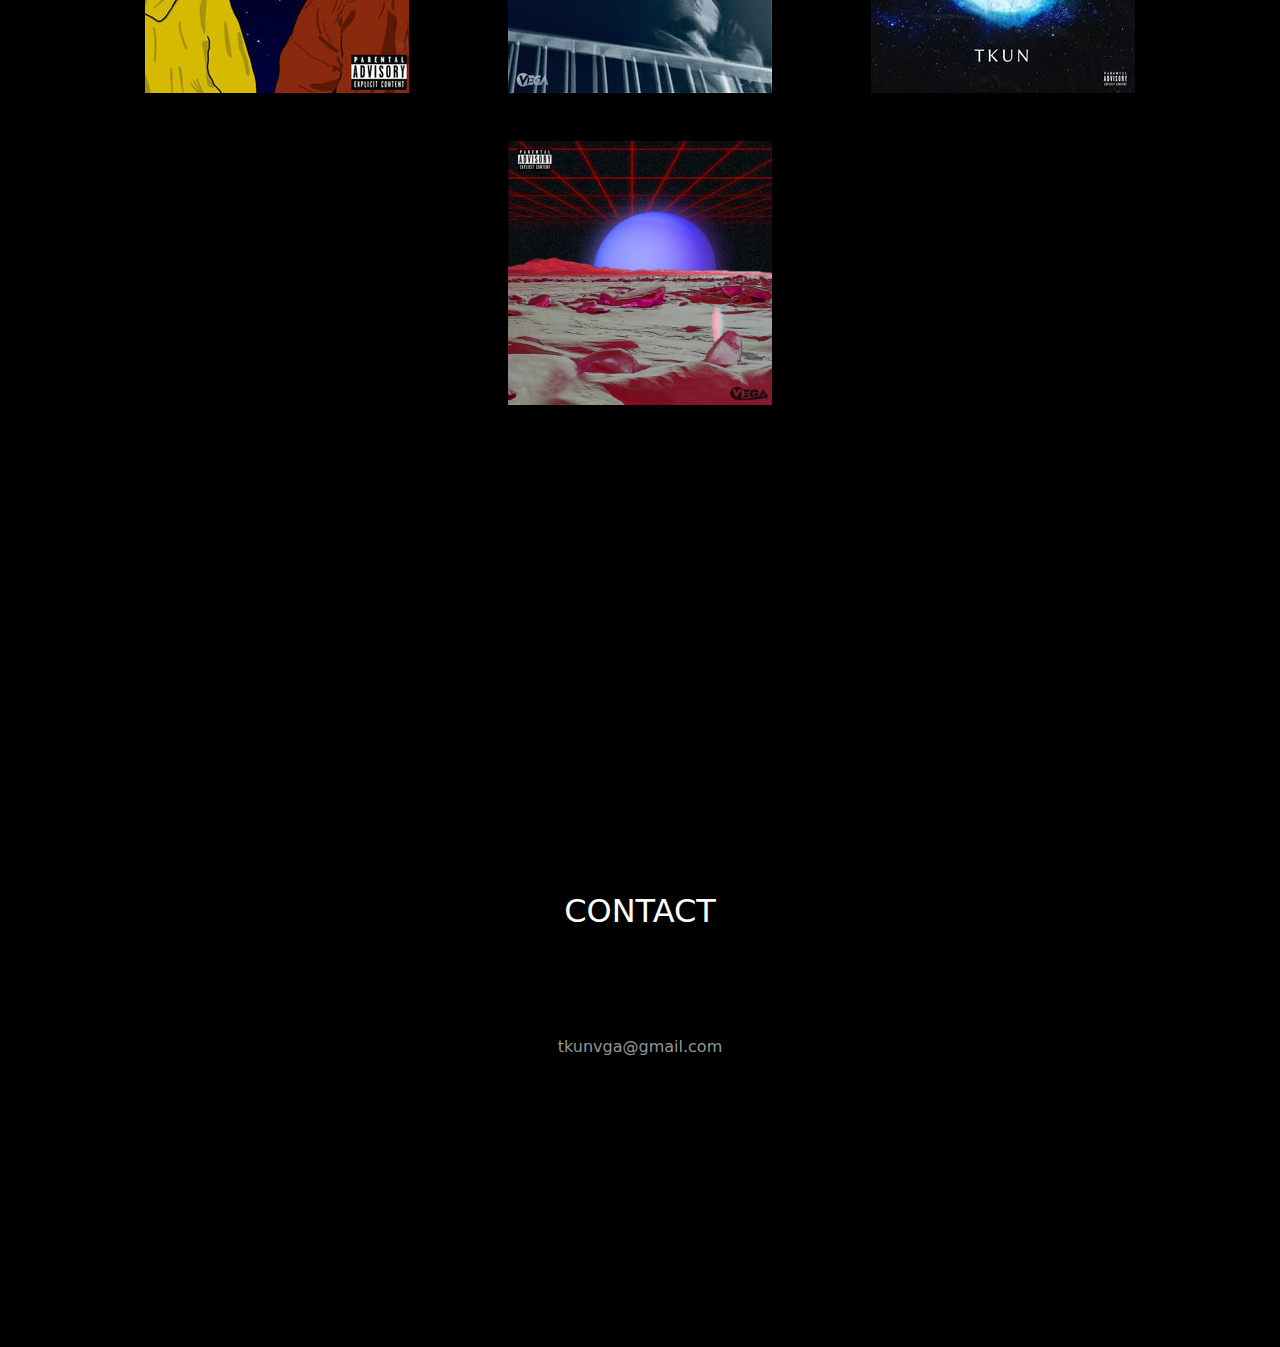
<file: tkun.html>
<!DOCTYPE html>
<html lang="en">

<head>
    <meta charset="UTF-8">
    <meta http-equiv="X-UA-Compatible" content="IE=edge">
    <meta name="viewport" content="width=device-width, initial-scale=1">
    <!-- CSS file linkup  -->
    <link rel="stylesheet" href="style.css">
    <link rel="stylesheet" href="https://cdn.jsdelivr.net/npm/bootstrap@5.2.0/dist/css/bootstrap.min.css">
    <link rel="stylesheet" href="https://cdn.jsdelivr.net/npm/bootstrap@5.2.0/dist/js/bootstrap.bundle.min.js">
    <!--Bootstrap JS, and css  -->

    <link href="https://cdn.jsdelivr.net/npm/bootstrap@5.2.0/dist/css/bootstrap.min.css" rel="stylesheet"
        integrity="sha384-gH2yIJqKdNHPEq0n4Mqa/HGKIhSkIHeL5AyhkYV8i59U5AR6csBvApHHNl/vI1Bx" crossorigin="anonymous">

    <title>TKUN</title>
</head>

<body>

    <header class="" style="background: black;">
        <nav class="d-flex justify-content-between align-items-center">
            <div class="" style="width:180px">
                <a href="index.html"><img class="img-fluid" src="./image/logo/vegalogo.png" alt=""></a>
            </div>
            <div class="pe-3" style="width:80px">
                <img class="img-fluid" src="./image/tkun/TKUN.png" alt="">
            </div>
        </nav>
        <div class="d-flex justify-content-between align-items-center">
            <div class="w-50 mx-auto">
                <img class="img-fluid" src="./image/avatartall/Avatartototall.png" alt="">
            </div>
            <ul class="d-flex list-unstyled " style="writing-mode: vertical-lr;">
                <li class="mb-3 me-4 text-white"><a class="text-decoration-none text-white" href="#aboutus">About</a>
                </li>
                <li class="mb-3 me-4 text-white"><a class="text-decoration-none text-white"
                        href="#ourproject">Project</a>
                </li>
                <li class="mb-3 me-4 text-white"><a class="text-decoration-none text-white" href="#contact">Contact</a>
                </li>
            </ul>
        </div>
    </header>
    <section class="bg-black">
        <div class="d-flex justify-content-between align-items-center px-3">
            <h4 class="text-white"><span style="color:#00A0E4">Artist</span></h4>
            <div>
                <img style="width: 30px; margin-right: 5px;" src="./image/logo/Vector.png" alt="">
                <img style="width: 30px; margin-right: 5px;" src="./image/logo/image 7.png" alt="">
                <img style="width: 30px; margin-right: 5px;" src="./image/logo/ytytbleu.png" alt="">
                <img style="width: 30px; margin-right: 5px;" src="./image/logo/image 9.png" alt="">
            </div>
        </div>
    </section>
    <section id="aboutus" style="background: #000000; padding: 215px 100px;">
        <div class="text-center">
            <h2 class="text-white py-5">About</h2>
            <div class="">
                <p class=" mx-auto py-5" style="color: #959595;
                ">
                    Artiste basé à Dijon, ami de longue date de Karma, il crée le collectif à ses côtés. Un EP en
                    préparation…
                </p>
            </div>
            <div id="ourproject">
                <h2 class="text-white py-5 text-uppercase">Projects</h2>
            </div>
            <div class="row gy-5 gx-2 py-5">
                <div class="col-sm-12 col-md-6 col-lg-4">
                    <img class="img-fluid" src="./image/tkun/image 11.png" alt="">
                </div>
                <div class="col-sm-12 col-md-6 col-lg-4">
                    <img class="img-fluid" src="./image/tkun/image 12.png" alt="">
                </div>
                <div class="col-sm-12 col-md-6 col-lg-4">
                    <img class="img-fluid" src="./image/tkun/image 13.png" alt="">
                </div>

            </div>
            <div class="row gy-5 mx-auto">
                <div class="col-12">
                    <img class="img-fluid" src="./image/tkun/Cover_garrus 1.png" alt="">
                </div>
            </div>
        </div>
    </section>
    <section id="contact" style="background: #000000; padding: 224px 100px;">
        <div class="text-center">
            <h2 class="text-white py-5 text-uppercase">Contact</h2>
            <p class="w-50 mx-auto py-5" style="color: #959595;
                ">
                tkunvga@gmail.com
            </p>
        </div>
    </section>


    <!-- bootstrap script file  -->
    <script src="https://cdn.jsdelivr.net/npm/bootstrap@5.2.0/dist/js/bootstrap.bundle.min.js"
        integrity="sha384-A3rJD856KowSb7dwlZdYEkO39Gagi7vIsF0jrRAoQmDKKtQBHUuLZ9AsSv4jD4Xa"
        crossorigin="anonymous"></script>



</body>

</html>
</file>
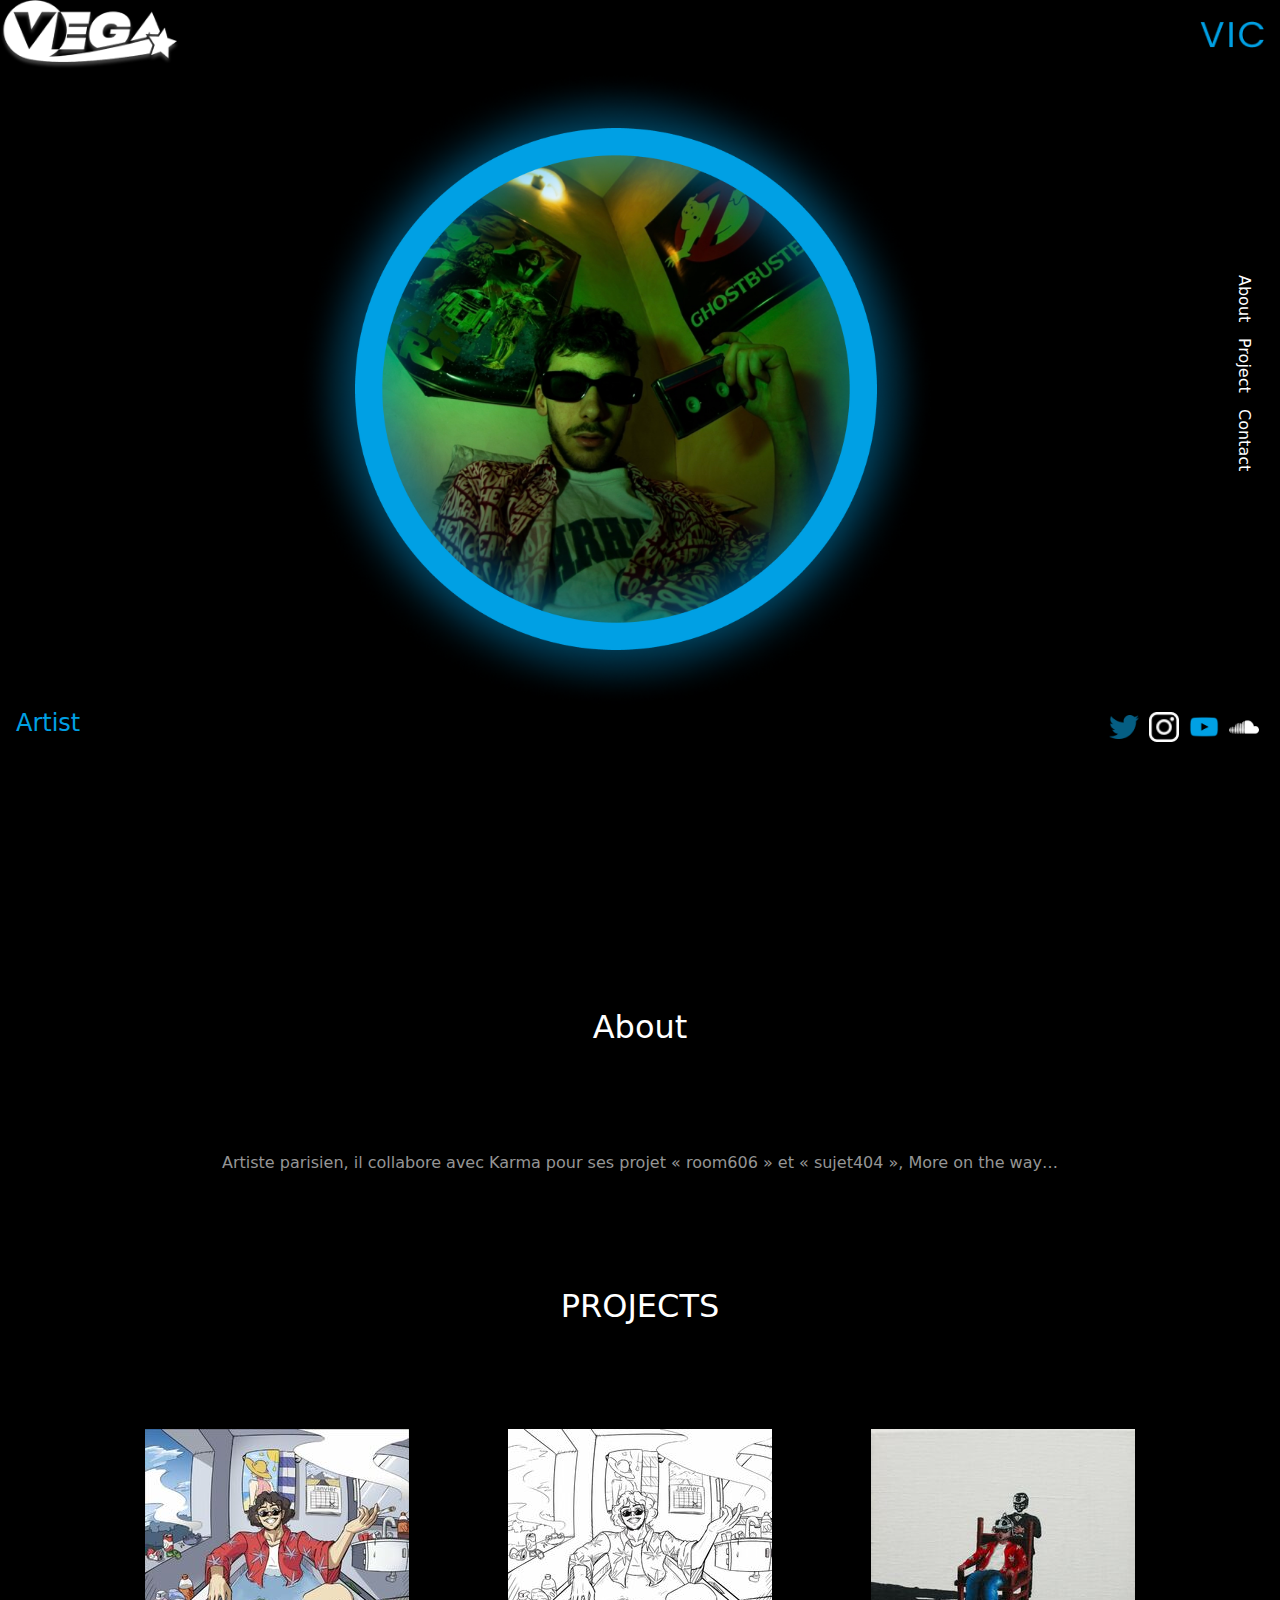
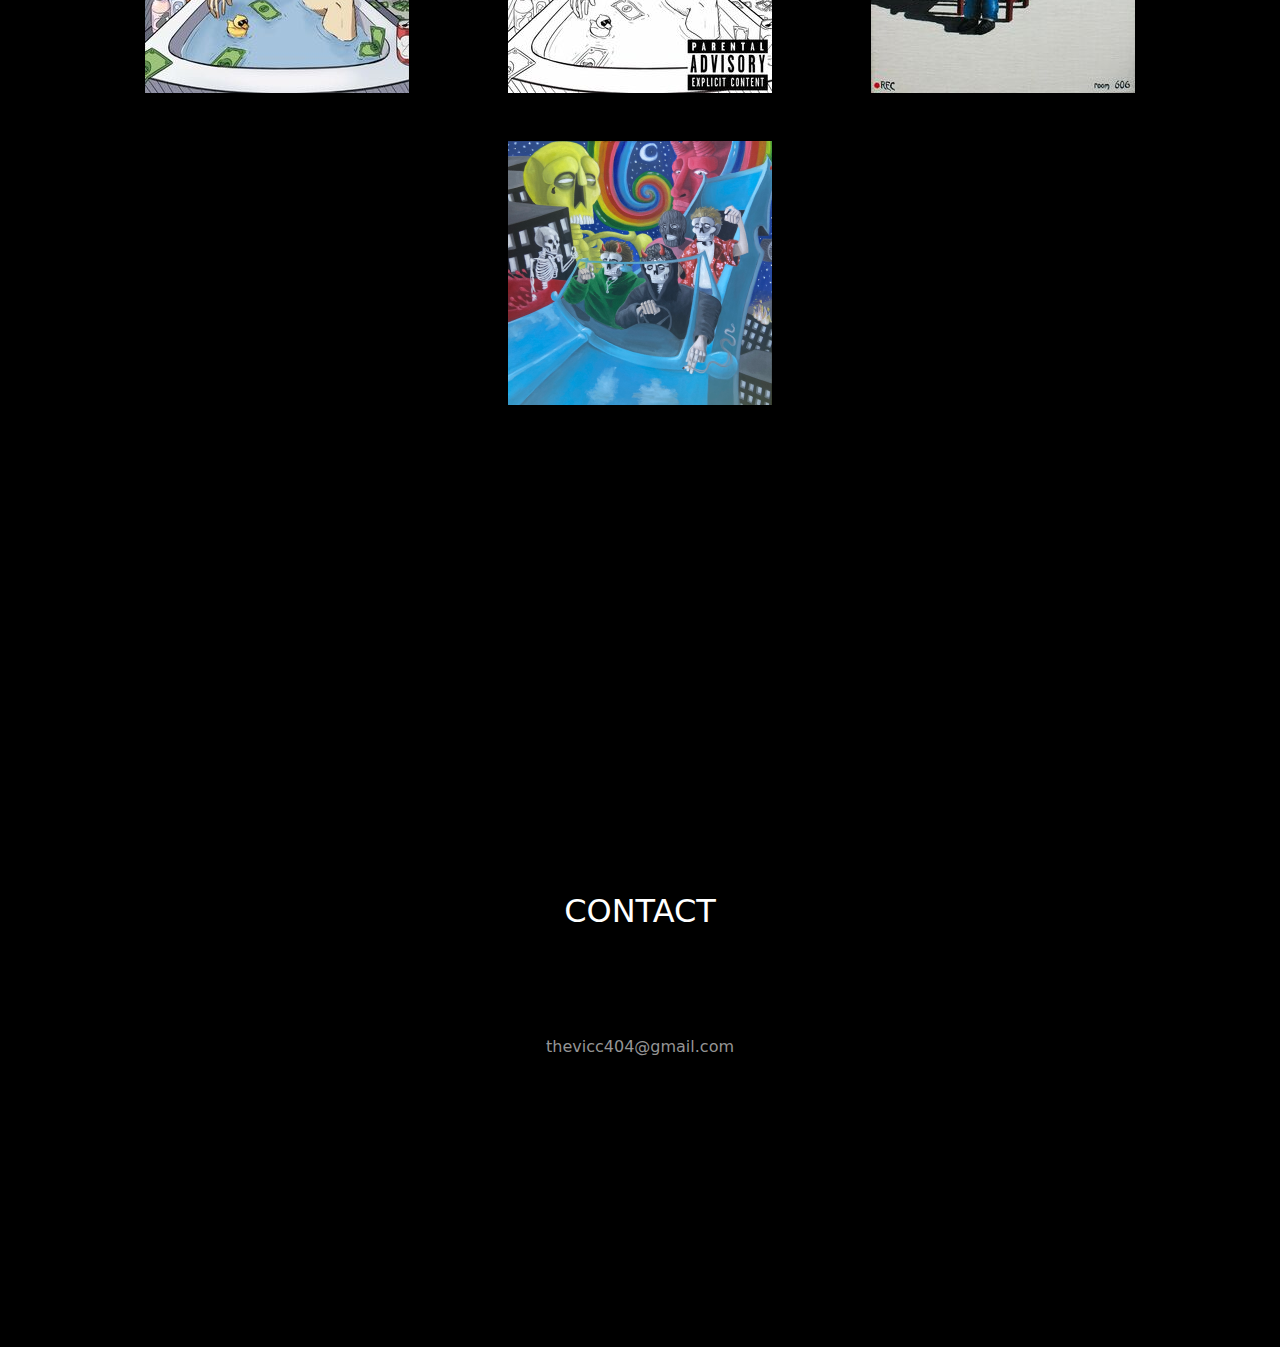
<file: VIC.html>
<!DOCTYPE html>
<html lang="en">

<head>
    <meta charset="UTF-8">
    <meta http-equiv="X-UA-Compatible" content="IE=edge">
    <meta name="viewport" content="width=device-width, initial-scale=1">
    <!-- CSS file linkup  -->
    <link rel="stylesheet" href="style.css">
    <link rel="stylesheet" href="https://cdn.jsdelivr.net/npm/bootstrap@5.2.0/dist/css/bootstrap.min.css">
    <link rel="stylesheet" href="https://cdn.jsdelivr.net/npm/bootstrap@5.2.0/dist/js/bootstrap.bundle.min.js">
    <!--Bootstrap JS, and css  -->

    <link href="https://cdn.jsdelivr.net/npm/bootstrap@5.2.0/dist/css/bootstrap.min.css" rel="stylesheet"
        integrity="sha384-gH2yIJqKdNHPEq0n4Mqa/HGKIhSkIHeL5AyhkYV8i59U5AR6csBvApHHNl/vI1Bx" crossorigin="anonymous">

    <title>VIC</title>
</head>

<body>

    <header class="" style="background: black;">
        <nav class="d-flex justify-content-between align-items-center">
            <div class="" style="width:180px">
                <a href="index.html"><img class="img-fluid" src="./image/logo/vegalogo.png" alt=""></a>
            </div>
            <div class="pe-3" style="width:80px">
                <img class="img-fluid" src="./image/vic/VIC.png" alt="">
            </div>
        </nav>
        <div class="d-flex justify-content-between align-items-center">
            <div class="w-50 mx-auto">
                <img class="img-fluid" src="./image/avatartall/Avatarvictall.png" alt="">
            </div>
            <ul class="d-flex list-unstyled " style="writing-mode: vertical-lr;">
                <li class="mb-3 me-4 text-white"><a class="text-decoration-none text-white" href="#aboutus">About</a>
                </li>
                <li class="mb-3 me-4 text-white"><a class="text-decoration-none text-white"
                        href="#ourproject">Project</a>
                </li>
                <li class="mb-3 me-4 text-white"><a class="text-decoration-none text-white" href="#contact">Contact</a>
                </li>
            </ul>
        </div>
    </header>
    <section class="bg-black">
        <div class="d-flex justify-content-between align-items-center px-3">
            <h4 class="text-white"><span style="color:#00A0E4">Artist</span></h4>
            <div>
                <img style="width: 30px; margin-right: 5px;" src="./image/logo/Vector.png" alt="">
                <img style="width: 30px; margin-right: 5px;" src="./image/logo/image 7.png" alt="">
                <img style="width: 30px; margin-right: 5px;" src="./image/logo/ytytbleu.png" alt="">
                <img style="width: 30px; margin-right: 5px;" src="./image/logo/image 9.png" alt="">
            </div>
        </div>
    </section>
    <section id="aboutus" style="background: #000000; padding: 215px 100px;">
        <div class="text-center">
            <h2 class="text-white py-5">About</h2>
            <div class="">
                <p class=" mx-auto py-5" style="color: #959595;
                ">
                    Artiste parisien, il collabore avec Karma pour ses projet « room606 » et « sujet404 », More on the
                    way…
                </p>
            </div>
            <div id="ourproject">
                <h2 class="text-white py-5 text-uppercase">Projects</h2>
            </div>
            <div class="row gy-5 gx-2 py-5">
                <div class="col-sm-12 col-md-6 col-lg-4">
                    <img class="img-fluid" src="./image/vic/image 16.png" alt="">
                </div>
                <div class="col-sm-12 col-md-6 col-lg-4">
                    <img class="img-fluid" src="./image/vic/image 17.png" alt="">
                </div>
                <div class="col-sm-12 col-md-6 col-lg-4">
                    <img class="img-fluid" src="./image/vic/image 30.png" alt="">
                </div>

            </div>
            <div class="row gy-5 mx-auto">
                <div class="col-12">
                    <img class="img-fluid" src="./image/vic/IMG_8977 2.png" alt="">
                </div>
            </div>
        </div>
    </section>
    <section id="contact" style="background: #000000; padding: 224px 100px;">
        <div class="text-center">
            <h2 class="text-white py-5 text-uppercase">Contact</h2>
            <p class="w-50 mx-auto py-5" style="color: #959595;
                ">
                thevicc404@gmail.com
            </p>
        </div>
    </section>


    <!-- bootstrap script file  -->
    <script src="https://cdn.jsdelivr.net/npm/bootstrap@5.2.0/dist/js/bootstrap.bundle.min.js"
        integrity="sha384-A3rJD856KowSb7dwlZdYEkO39Gagi7vIsF0jrRAoQmDKKtQBHUuLZ9AsSv4jD4Xa"
        crossorigin="anonymous"></script>



</body>

</html>
</file>
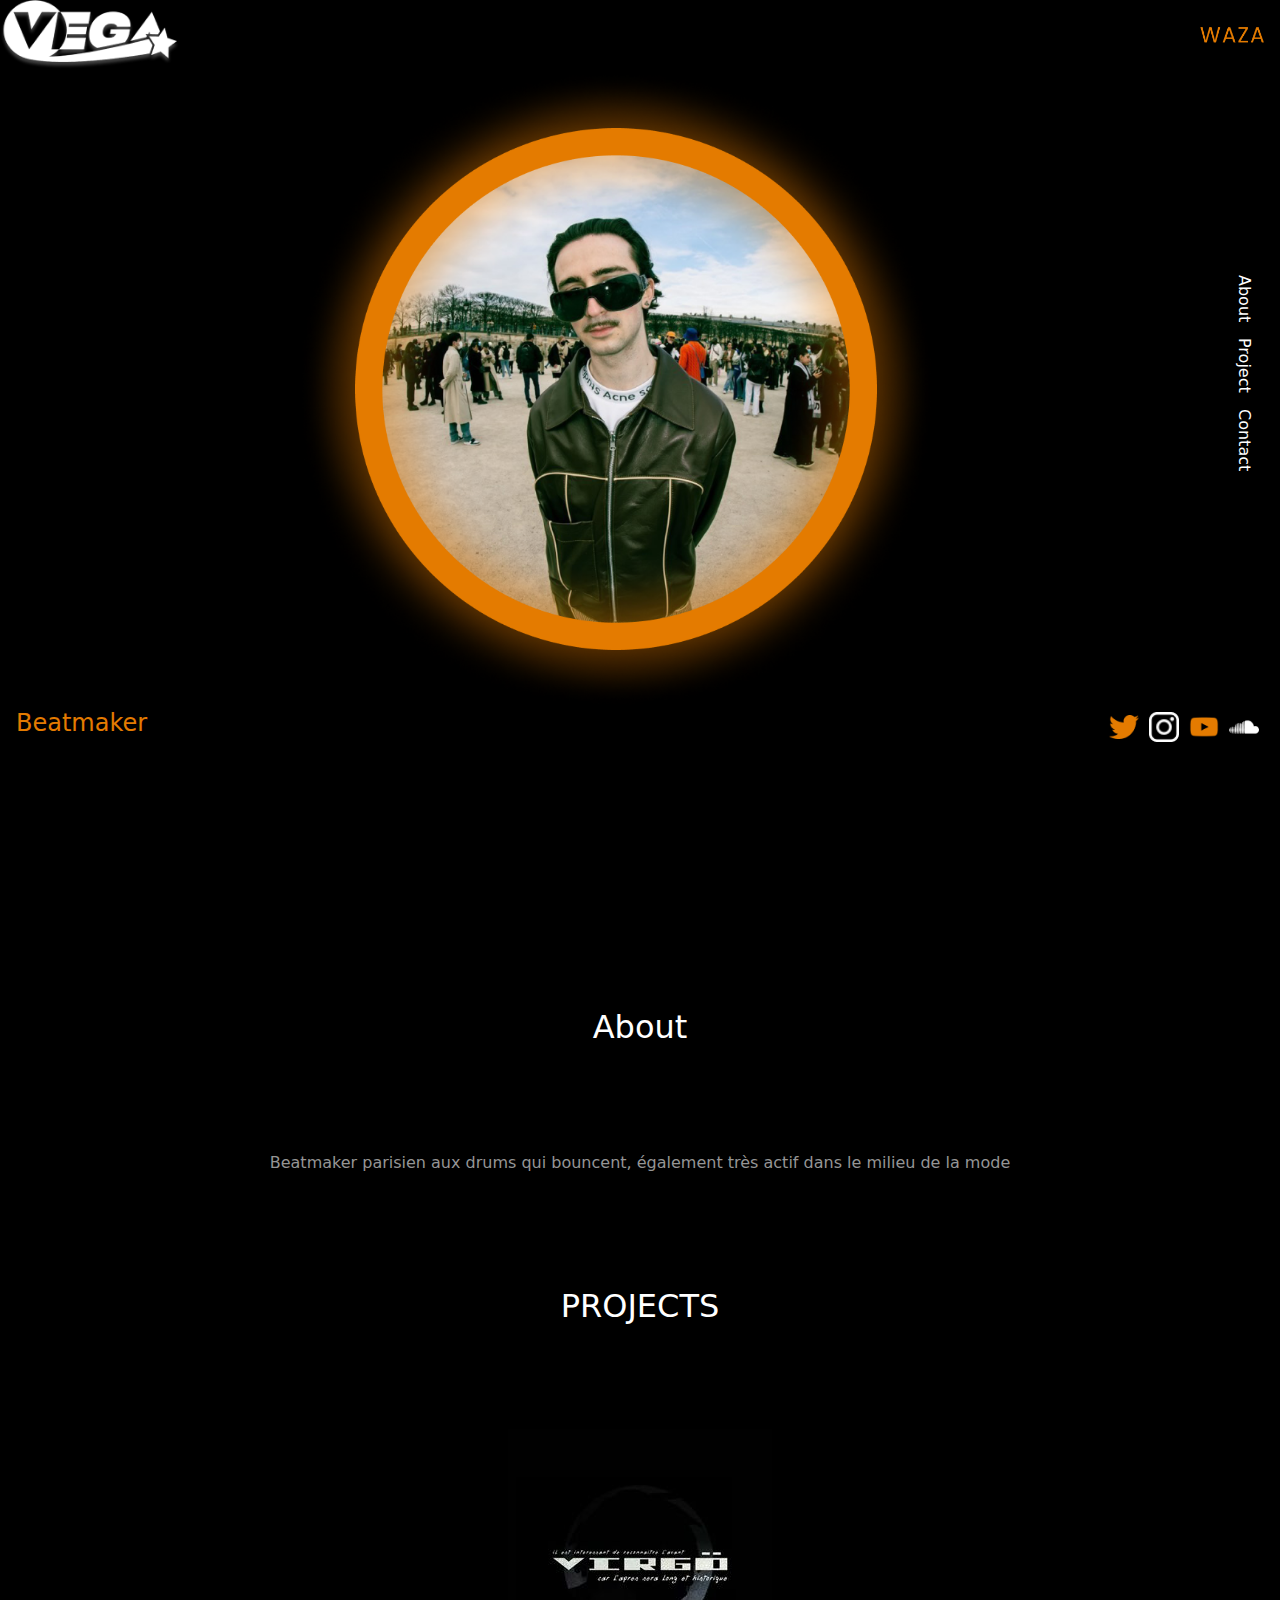
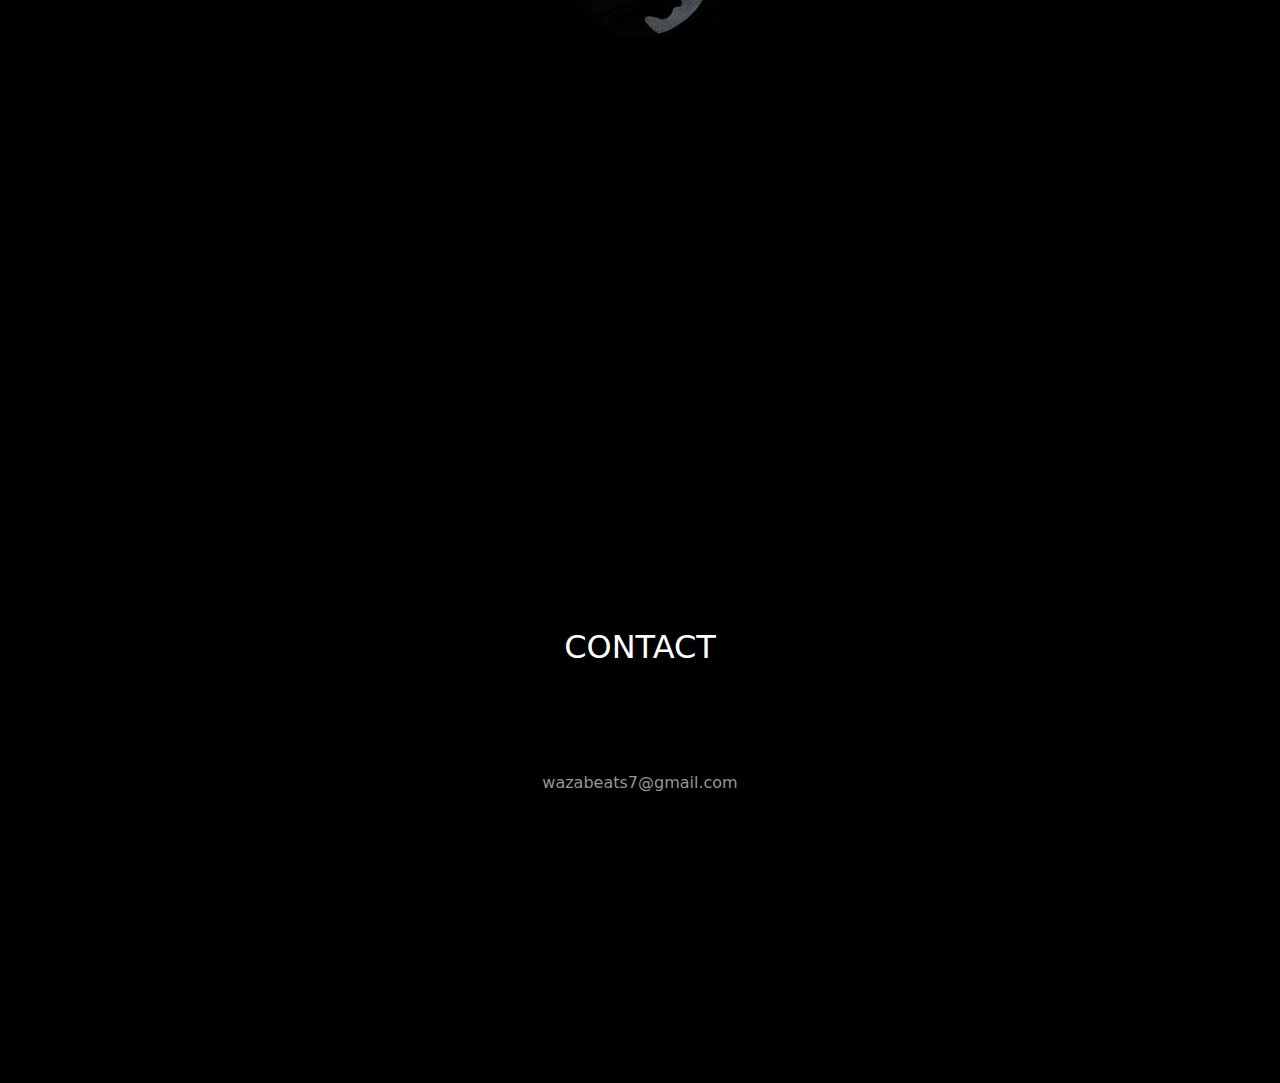
<file: WAZA.html>
<!DOCTYPE html>
<html lang="en">

<head>
    <meta charset="UTF-8">
    <meta http-equiv="X-UA-Compatible" content="IE=edge">
    <meta name="viewport" content="width=device-width, initial-scale=1">
    <!-- CSS file linkup  -->
    <link rel="stylesheet" href="style.css">
    <link rel="stylesheet" href="https://cdn.jsdelivr.net/npm/bootstrap@5.2.0/dist/css/bootstrap.min.css">
    <link rel="stylesheet" href="https://cdn.jsdelivr.net/npm/bootstrap@5.2.0/dist/js/bootstrap.bundle.min.js">
    <!--Bootstrap JS, and css  -->

    <link href="https://cdn.jsdelivr.net/npm/bootstrap@5.2.0/dist/css/bootstrap.min.css" rel="stylesheet"
        integrity="sha384-gH2yIJqKdNHPEq0n4Mqa/HGKIhSkIHeL5AyhkYV8i59U5AR6csBvApHHNl/vI1Bx" crossorigin="anonymous">

    <title>WAZA</title>
</head>

<body>

    <header class="" style="background: black;">
        <nav class="d-flex justify-content-between align-items-center">
            <div class="" style="width:180px">
                <a href="index.html"><img class="img-fluid" src="./image/logo/vegalogo.png" alt=""></a>
            </div>
            <div class="pe-3" style="width:80px">
                <img class="img-fluid" src="./image/waza/WAZA.png" alt="">
            </div>
        </nav>
        <div class="d-flex justify-content-between align-items-center">
            <div class="w-50 mx-auto">
                <img class="img-fluid" src="./image/avatartall/Avatarwazatall.png" alt="">
            </div>
            <ul class="d-flex list-unstyled " style="writing-mode: vertical-lr;">
                <li class="mb-3 me-4 text-white"><a class="text-decoration-none text-white" href="#aboutus">About</a>
                </li>
                <li class="mb-3 me-4 text-white"><a class="text-decoration-none text-white"
                        href="#ourproject">Project</a>
                </li>
                <li class="mb-3 me-4 text-white"><a class="text-decoration-none text-white" href="#contact">Contact</a>
                </li>
            </ul>
        </div>
    </header>
    <section class="bg-black">
        <div class="d-flex justify-content-between align-items-center px-3">
            <h4 class="text-white"><span style="color:#E47B00">Beatmaker</span></h4>
            <div>
                <img style="width: 30px; margin-right: 5px;" src="./image/jcm/Vector.png" alt="">
                <img style="width: 30px; margin-right: 5px;" src="./image/logo/image 7.png" alt="">
                <img style="width: 30px; margin-right: 5px;" src="./image/logo/ytytorange.png" alt="">
                <img style="width: 30px; margin-right: 5px;" src="./image/logo/image 9.png" alt="">

            </div>
        </div>
    </section>
    <section id="aboutus" class="" style="background: #000000; padding: 215px 100px;">
        <div class="text-center">
            <h2 class="text-white py-5">About</h2>
            <div class="">
                <p class=" mx-auto py-5" style="color: #959595;
                ">
                    Beatmaker parisien aux drums qui bouncent, également très actif dans le milieu de la mode
                </p>
            </div>
            <div id="ourproject">
                <h2 class="text-white py-5 text-uppercase">Projects</h2>
            </div>
            <div class="row gy-5 gx-2 py-5 ">
                <div class="col-sm-12 col-md-6 col-lg-4 mx-auto">
                    <img class="img-fluid" src="./image/waza/image 21.png" alt="">
                </div>
            </div>

        </div>
    </section>
    <section id="contact" class="" style="background: #000000; padding: 224px 100px;">
        <div class="text-center">
            <h2 class="text-white py-5 text-uppercase">Contact</h2>
            <p class="w-50 mx-auto py-5" style="color: #959595;
                ">
                wazabeats7@gmail.com
            </p>
        </div>
    </section>


    <!-- bootstrap script file  -->
    <script src="https://cdn.jsdelivr.net/npm/bootstrap@5.2.0/dist/js/bootstrap.bundle.min.js"
        integrity="sha384-A3rJD856KowSb7dwlZdYEkO39Gagi7vIsF0jrRAoQmDKKtQBHUuLZ9AsSv4jD4Xa"
        crossorigin="anonymous"></script>



</body>

</html>
</file>
<file: style.css>
* {
	margin: 0;
	padding: 0;
}


.about-section {
	background: black;
	padding: 224px 100px;
	border-bottom: none;
	margin-bottom: none;
}

@media screen and (max-width:768px) {
	.about-section {
		background: black;
		padding: 224px 100px;
		border-bottom: none;
		margin-bottom: none;
	}
}
</file>
